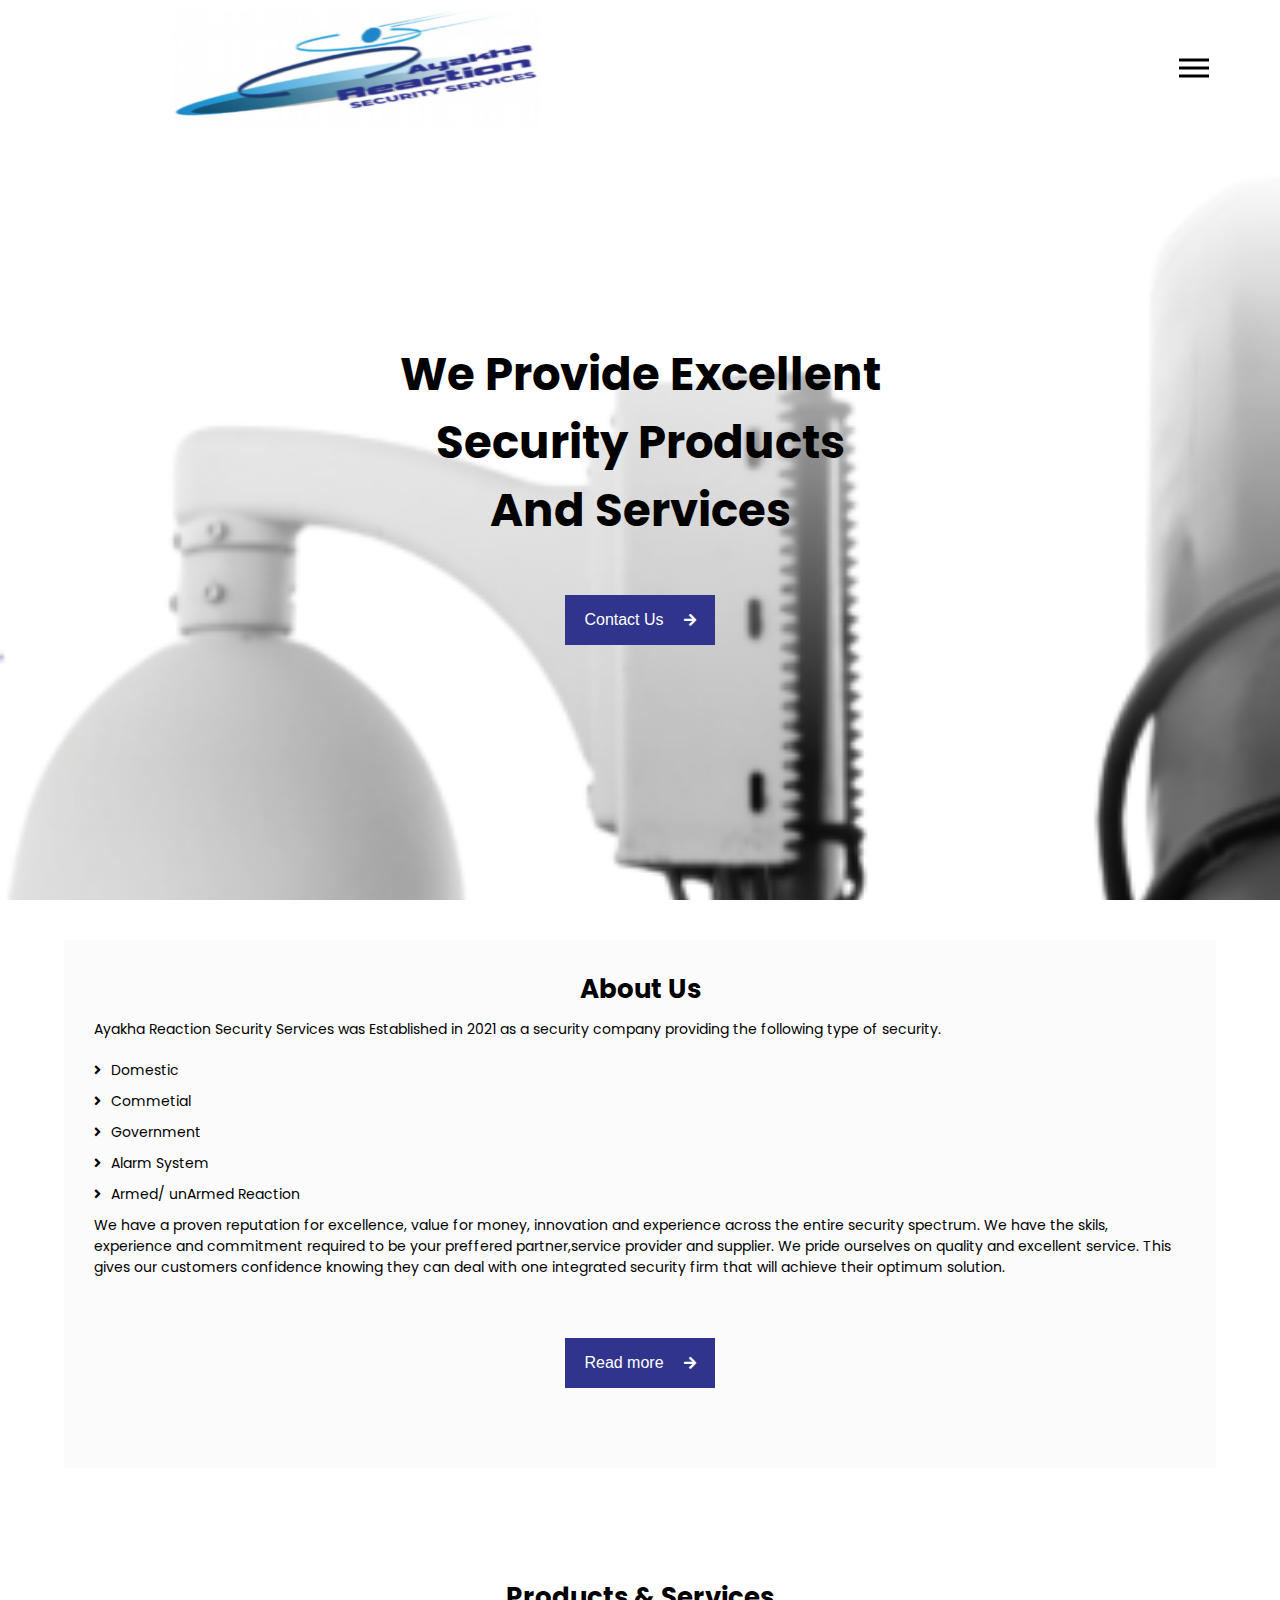
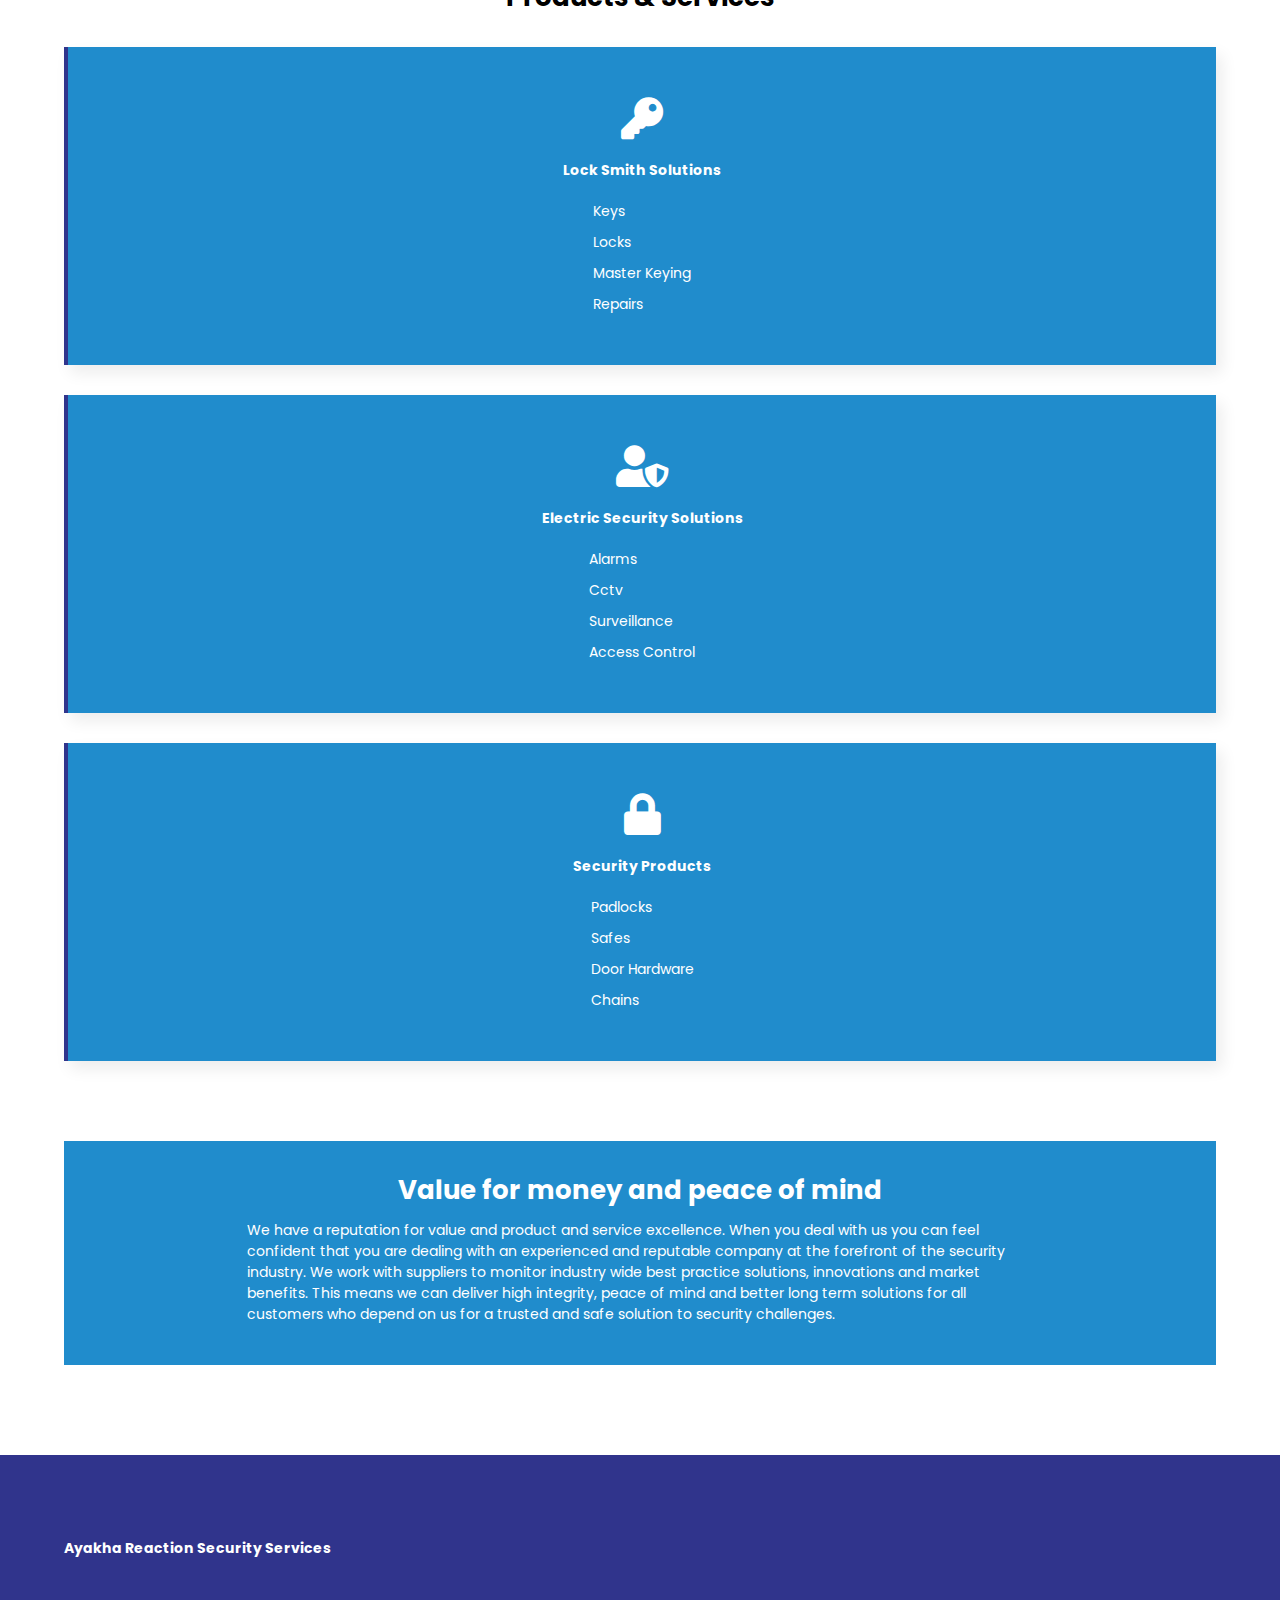
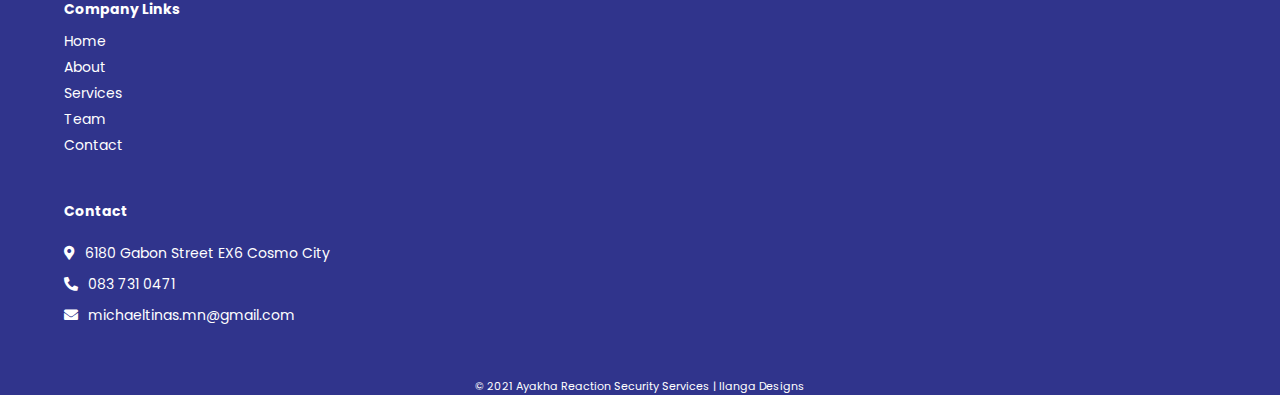
<file: index.html>
<!DOCTYPE html>
<html lang="en">

<head>
  <meta charset="UTF-8" />
  <meta http-equiv="X-UA-Compatible" content="IE=edge" />
  <meta name="viewport" content="width=device-width, initial-scale=1.0" />
  <link rel="preconnect" href="https://fonts.googleapis.com" />
  <link rel="preconnect" href="https://fonts.gstatic.com" crossorigin />
  <link rel="stylesheet" href="./css/all.min.css" />
  <link href="https://fonts.googleapis.com/css2?family=Poppins:wght@400;500;700;800&display=swap" rel="stylesheet" />
  <link rel="stylesheet" href="./style.css" />
  <link rel="icon" type="image/png" href="./img/favicon-32x32.png" sizes="32x32" />
  <link rel="icon" type="image/png" href="./img/favicon-16x16.png" sizes="16x16" />

  <title>AyakhaReactionSecurityServices</title>
 
</head>

<body>
  <div class="background">
    <header id="nav">
      <div class="nav-container">
        <div class="logo-container">
          <div class="logo-img">
            <img src="./img/Ayakha-Logo.PNG" alt="logo" />
          </div>
          <h4 class="logo">Ayakha Reaction Security Services</h4>
        </div>
        <nav>
          <div class="hamburger">
            <div class="line"></div>
            <div class="line"></div>
            <div class="line"></div>
          </div>
          <ul class="nav-links">
            <li><a class="nav-link nav-link-w" href="#">Home</a></li>
            <li><a class="nav-link nav-link-w" href="html/about.html">About</a></li>
            <li><a class="nav-link nav-link-w" href="html/services.html">Services</a></li>
            <li><a class="nav-link nav-link-w" href="html/team.html">Team</a></li>
            <li><a class="nav-link nav-link-w" href="html/contact.html">Contact</a></li>
          </ul>
        </nav>
      </div>
    </header>
    <div class="header-pushdown"></div>
    <section class="index-sec">
      <div class="home">
        <div class="small-medium-sec">
          <h2>We Provide Excellent</h2>
          <h2>Security Products</h2>
          <h2>And Services</h2>
          <div class="cta">
            <button class="readmore" onclick="document.location='html/contact.html'">
              Contact Us<i class="fas fa-arrow-right"> </i>
            </button>
          </div>
        </div>
      </div>
    </section>
  </div>

  <main>
    <section class="h-section">
      <div class="small-text-sec">
        <h3 class="centre-align-text">About Us</h3>
      </div>
      <div class="medium-text-sec">
        <div class="sec-content">
          <p>
            Ayakha Reaction Security Services was Established in 2021 as a
            security company providing the following type of security.
          </p>
          <ul class="align-items-start">
            <div class="icon-list-item">
              <i class="fas fa-angle-right"></i>Domestic
            </div>
            <div class="icon-list-item">
              <i class="fas fa-angle-right"></i>Commetial
            </div>
            <div class="icon-list-item">
              <i class="fas fa-angle-right"></i>Government
            </div>
            <div class="icon-list-item">
              <i class="fas fa-angle-right"></i>Alarm System
            </div>
            <div class="icon-list-item">
              <i class="fas fa-angle-right"></i>Armed/ unArmed Reaction
            </div>
          </ul>
        </div>
        <p>
          We have a proven reputation for excellence, value for money,
          innovation and experience across the entire security spectrum. We
          have the skils, experience and commitment required to be your
          preffered partner,service provider and supplier. We pride ourselves
          on quality and excellent service. This gives our customers
          confidence knowing they can deal with one integrated security firm
          that will achieve their optimum solution.
        </p>

        <div class="cta">
          <button onclick="document.location='html/about.html'" class="readmore">
            Read more<i class="fas fa-arrow-right"> </i>
          </button>
        </div>
      </div>
    </section>

    <section>
      <div class="full-width">
        <div class="sec-header">
          <h3 class="centre-align-text">Products & Services</h3>
        </div>
        <div class="about-services">
          <div class="row prod-img">
            <img src="img/IndexImg.png" alt="product-image">
          </div>
          <div class="column prod-items">
            <div class="row">
              <div class="column">
                <div class="service-card">
                  <div class="service-icon">
                    <i class="fas fa-3x fa-key"></i>
                  </div>
                  <h4>Lock Smith Solutions</h4>
                  <ul class="align-items-start service-card-text">
                    <li>Keys</li>
                    <li>Locks</li>
                    <li>Master Keying</li>
                    <li>Repairs</li>
                  </ul>
                </div>
              </div>
              <div class="column">
                <div class="service-card">
                  <div class="service-icon">
                    <i class="fas fa-3x fa-user-shield"></i>
                  </div>
                  <h4>Electric Security Solutions</h4>
                  <ul class="align-items-start service-card-text">
                    <li>Alarms</li>
                    <li>Cctv</li>
                    <li>Surveillance</li>
                    <li>Access Control</li>
                  </ul>
                </div>
              </div>
            </div>

            <div class="column">
              <div class="service-card">
                <div class="service-icon">
                  <i class="fas fa-3x fa-lock"></i>
                </div>
                <h4>Security Products</h4>
                <ul class="align-items-start service-card-text">
                  <li>Padlocks</li>
                  <li>Safes</li>
                  <li>Door Hardware</li>
                  <li>Chains</li>
                </ul>
              </div>
            </div>
          </div>
        </div>
      </div>
    </section>

    <section class="h-section-a">
      <div class="center-text-sec">
        <h3>Value for money and peace of mind</h3>
        <p>
          We have a reputation for value and product and service excellence.
          When you deal with us you can feel confident that you are dealing
          with an experienced and reputable company at the forefront of the
          security industry. We work with suppliers to monitor industry wide
          best practice solutions, innovations and market benefits. This means
          we can deliver high integrity, peace of mind and better long term
          solutions for all customers who depend on us for a trusted and safe
          solution to security challenges.
        </p>
      </div>
    </section>
  </main>
  <footer>
    <div class="footer-container">
      <div class="footer-logo">
        <h4>Ayakha Reaction Security Services</h4>
      </div>
      <div class="footer-company-container">
        <div class="footer-header">
          <h4>Company Links</h4>
        </div>
        <ul class="footer-links">
          <li><a href="#">Home</a></li>
          <li><a href="html/about.html">About</a></li>
          <li><a href="html/services.html">Services</a></li>
          <li><a href="html/team.html">Team</a></li>
          <li><a href="html/contact.html">Contact</a></li>
        </ul>
      </div>
      <div class="contact-information">
        <div class="footer-header">
          <h4>Contact</h4>
        </div>
        <ul class="footer-links">
          <div class="icon-list-item">
            <i class="fas fa-map-marker-alt"></i>6180 Gabon Street EX6 Cosmo
            City
          </div>
          <div class="icon-list-item">
            <i class="fas fa-phone-alt"></i>083 731 0471
          </div>
          <div class="icon-list-item">
            <i class="fas fa-envelope"></i>michaeltinas.mn@gmail.com
          </div>
        </ul>
      </div>
    </div>
    <div class="copy-right">
      <span>&copy; 2021 Ayakha Reaction Security Services | Ilanga Designs</span>
    </div>
  </footer>
  <script src="app.js"></script>
  <script type="text/javascript">
       var navbar = document.getElementById("nav");
       var navlinks = [... document.getElementsByClassName("nav-link")];
       window.onscroll = () => {
         if (window.scrollY > 50) {
           navbar.classList.add('nav-active');
           navlinks.forEach(element => {
               element.classList.remove('nav-link-w');
           });
         } else {
           navbar.classList.remove('nav-active');
           navlinks.forEach(element => {
               element.classList.add('nav-link-w');
           });
         }
       };
     </script>
</body>

</html>
</file>
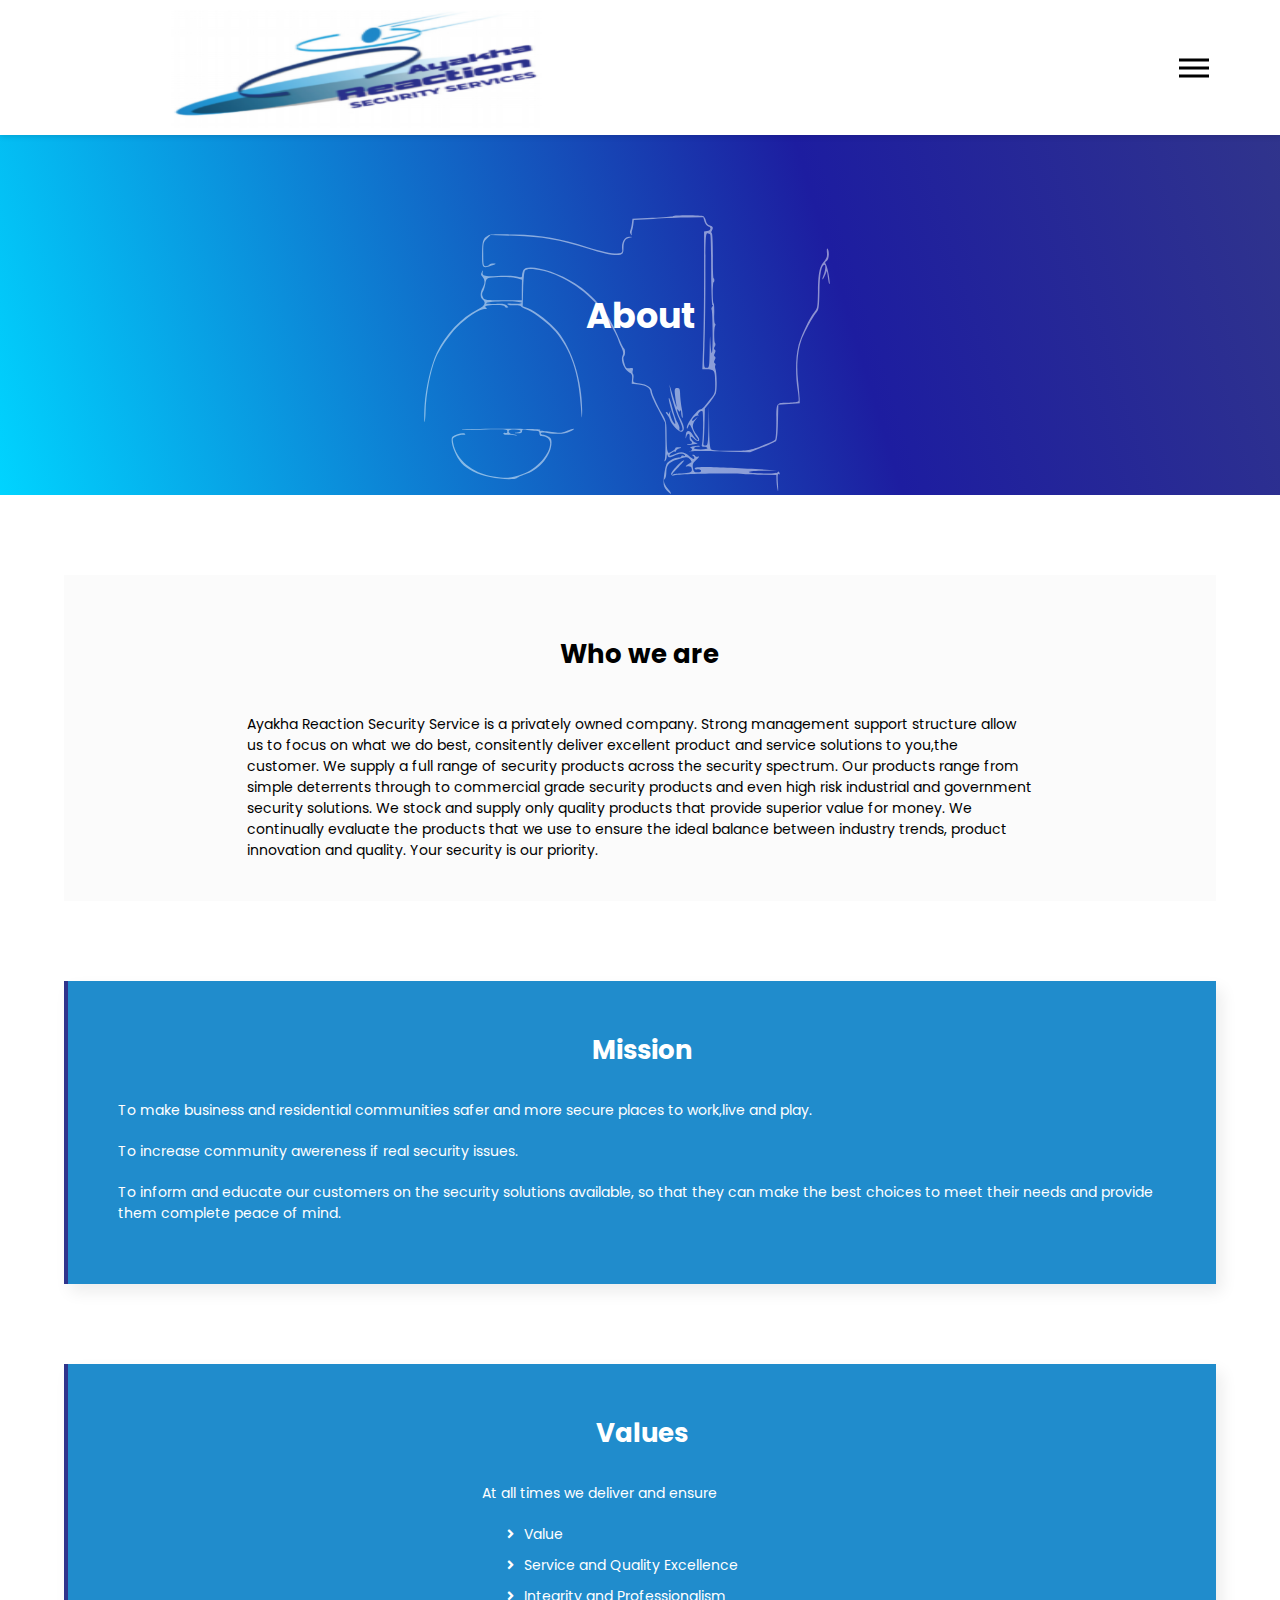
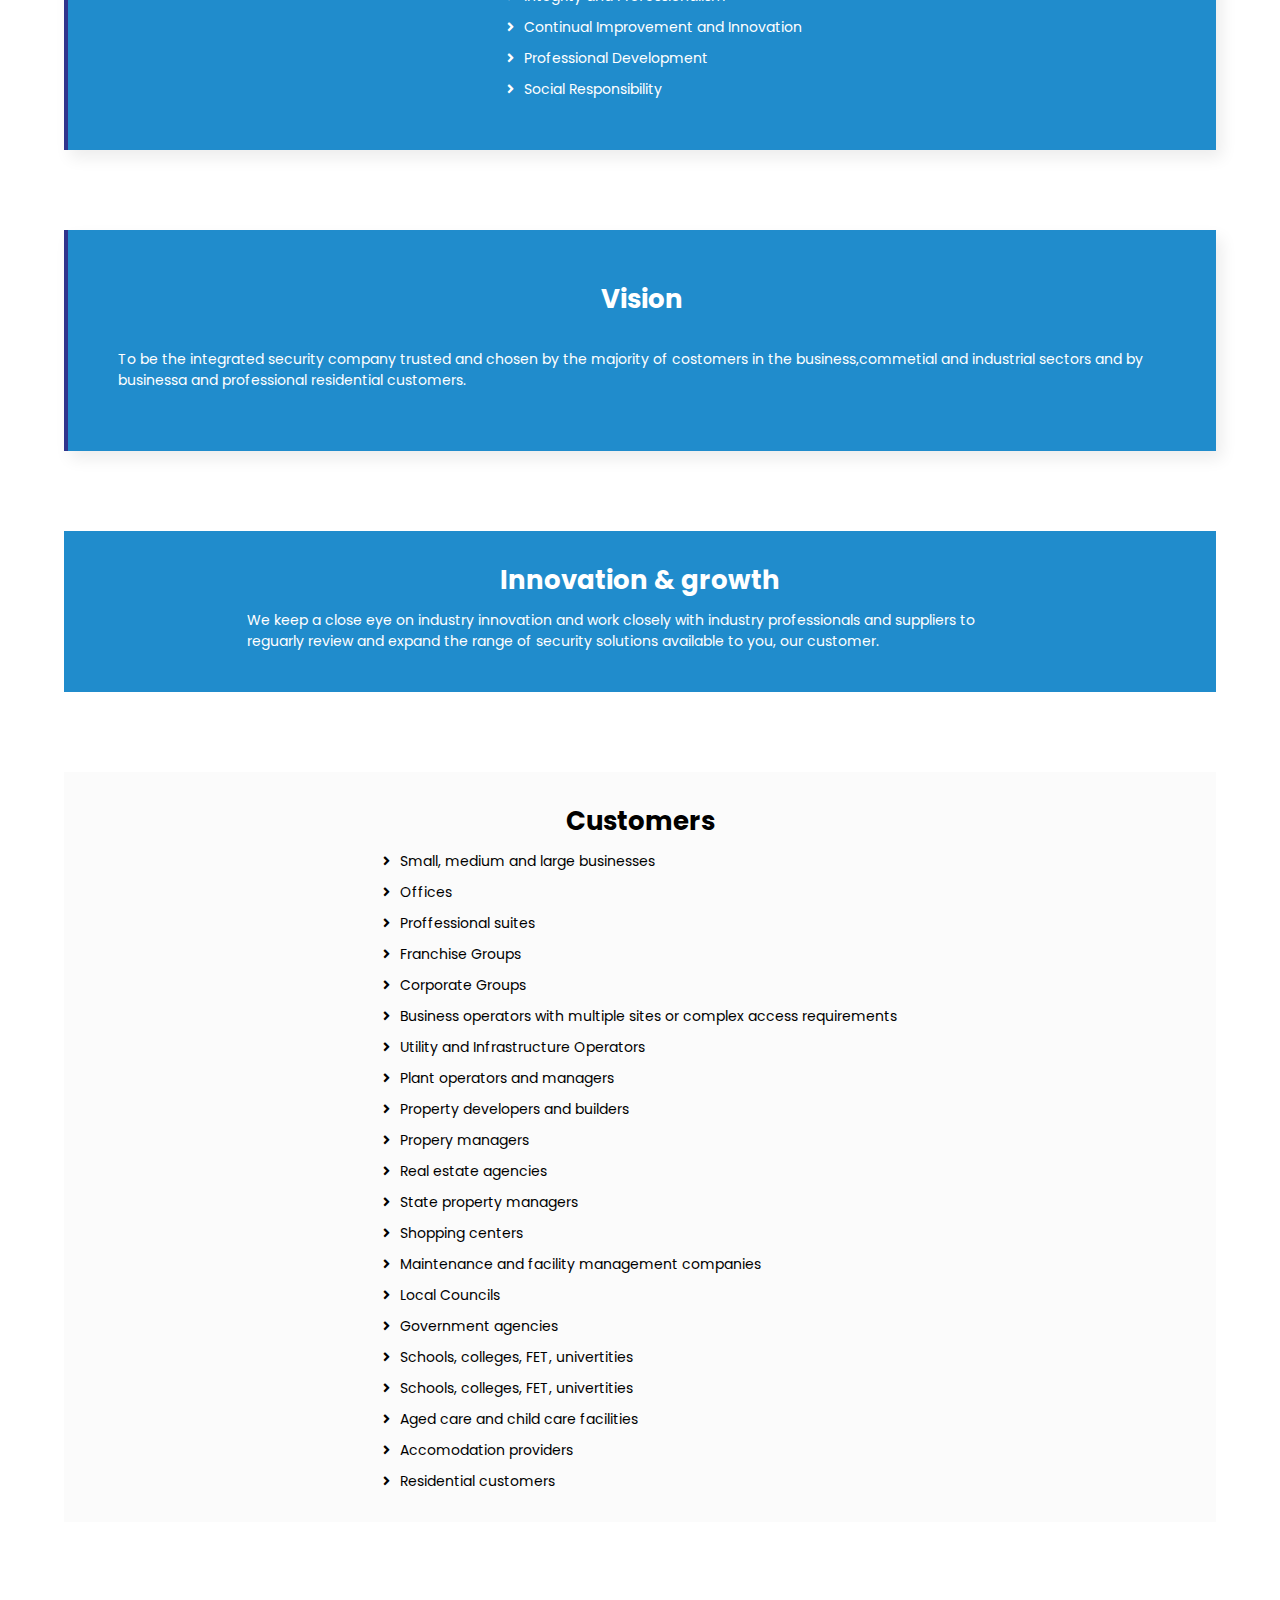
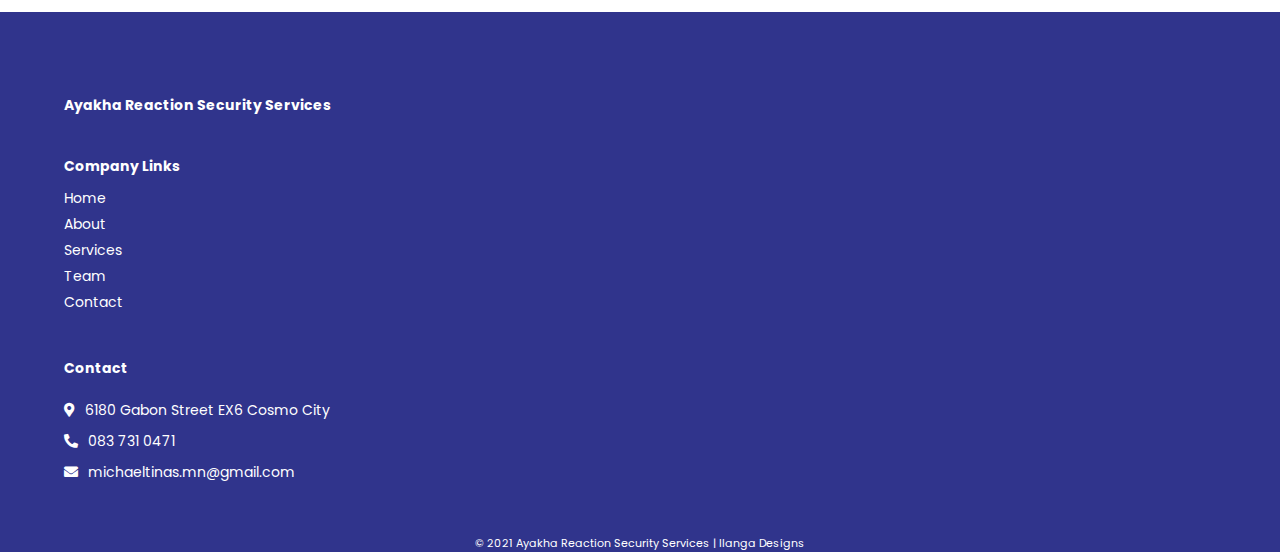
<file: html/about.html>
<!DOCTYPE html>
<html lang="en">

<head>
    <meta charset="UTF-8">
    <meta http-equiv="X-UA-Compatible" content="IE=edge">
    <meta name="viewport" content="width=device-width, initial-scale=1.0">
    <link rel="preconnect" href="https://fonts.googleapis.com">
    <link rel="preconnect" href="https://fonts.gstatic.com" crossorigin>
    <link rel="stylesheet" href="../css/all.min.css">
    <link href="https://fonts.googleapis.com/css2?family=Poppins:wght@400;500;700;800&display=swap" rel="stylesheet">
    <link rel="stylesheet" href="../style.css">
    <link rel="icon" type="image/png" href="../img/favicon-32x32.png" sizes="32x32" />
    <link rel="icon" type="image/png" href="../img/favicon-16x16.png" sizes="16x16" />
    <title>About</title>
</head>

<body>
    <header class="nav-active">
        <div class="nav-container">
            <div class="logo-container">
                <div class="logo-img">
                    <img src="../img/Ayakha-Logo.PNG" alt="logo">
                </div>
                <h4 class="logo">Ayakha Reaction Security Services</h4>
            </div>
            <nav>
                <div class="hamburger">
                    <div class="line"></div>
                    <div class="line"></div>
                    <div class="line"></div>
                </div>
                <ul class="nav-links">
                    <li><a class="nav-link" href="../index.html">Home</a></li>
                    <li><a class="nav-link" href="about.html">About</a></li>
                    <li><a class="nav-link" href="services.html">Services</a></li>
                    <li><a class="nav-link" href="team.html">Team</a></li>
                    <li><a class="nav-link" href="contact.html">Contact</a></li>
                </ul>
            </nav>
        </div>
    </header>
    <main>
        <div class="header-pushdown"></div>
        <section class="header">
            <div class="header-text">
                <h1>About</h1>
            </div>
        </section>

        <section class="h-section about">
            <div class="center-text-sec">
                <div class="sec-header">
                    <h3 class="centre-align-text">Who we are</h3>
                </div>
                <p>
                    Ayakha Reaction Security Service is a privately owned company. Strong management support structure
                    allow us to focus on what we do best, consitently deliver excellent product and service solutions to
                    you,the customer. We supply a full range of security products across the security spectrum.
                    Our products range from simple deterrents through to commercial grade security products and even
                    high risk industrial and government security solutions.
                    We stock and supply only quality products that provide superior value for money.
                    We continually evaluate the products that we use to ensure the ideal balance between industry
                    trends, product innovation and quality. Your security is our priority.
                </p>
            </div>
        </section>

        <section class="company-values">
            <div class="small-text-sec">       
                <div class="mission service-card margin-left-25 no-margin-top-bottom">
                    <h3 class="centre-align-text">Mission</h3>
                   <div class="sec-content">
                       <p>To make business and residential communities safer and more secure places to work,live
                           and play.</p>
                       <p>To increase community awereness if real security issues.</p>
                       <p>To inform and educate our customers on the security solutions available, so that they
                           can make the best choices to meet their needs and provide them complete peace of mind.
                       </p>
                   </div>
                   </div>
            </div>
            <div class="small-text-sec full-width">
                <img class ="full-width" src="../img/Ayakha-3.PNG" alt="service" srcset="">
            </div>
        </section>

        <section class="company-values">
            <div class="small-text-sec full-width">
                <img  class ="full-width float-right" src="../img/Ayakha-4-removebg-preview.png" alt="service" srcset="">
            </div>
            <div class="values service-card margin-left-25 no-margin-top-bottom">
                <h3 class="centre-align-text">Values</h3>
            <div class="sec-content">
                <p>At all times we deliver and ensure</p>
                <ul class="align-items-start margin-right-25">
                    <div class="icon-list-item">
                        <i class="fas fa-angle-right"></i>Value
                    </div>
                    <div class="icon-list-item">
                        <i class="fas fa-angle-right"></i>Service and Quality Excellence
                    </div>
                    <div class="icon-list-item">
                        <i class="fas fa-angle-right"></i>Integrity and Professionalism
                    </div>
                    <div class="icon-list-item">
                        <i class="fas fa-angle-right"></i>Continual Improvement and Innovation
                    </div>
                    <div class="icon-list-item">
                        <i class="fas fa-angle-right"></i>Professional Development
                    </div>
                    <div class="icon-list-item">
                        <i class="fas fa-angle-right"></i>Social Responsibility
                    </div>
                </ul>
            </div>
            </div>
        </section>
        <section class="company-values">
            <div class="vision service-card margin-left-25 no-margin-top-bottom">
                <h3 class="centre-align-text">Vision</h3>
                    <p>
                        To be the integrated security company trusted and chosen by the majority of costomers in
                        the
                        business,commetial and industrial sectors and by businessa and professional residential
                        customers.
                    </p>
                </div>
            </div>
            <div class="small-text-sec full-width">
                <img  class ="full-width" src="../img/IMG-20210729-WA0002.jpg" alt="service" srcset="">
            </div>
        </section>
        <section class="h-section-a innovation">
            <div class="center-text-sec">
                <h3 class="centre-align-text">Innovation & growth</h3>
                <p>
                    We keep a close eye on industry innovation and work closely with industry professionals and
                    suppliers to reguarly review and expand the range of security solutions available to you, our
                    customer.
                </p>
            </div>
        </section>
        
        <section class="h-section">
            <div class="small-text-sec">
                <h3 class="centre-align-text">Customers</h3>
            </div>
            <div class="medium-text-sec">
                <ul>
                    <div class="icon-list-item">
                        <i class="fas fa-angle-right"></i>Small, medium and large businesses
                    </div>
                    <div class="icon-list-item">
                        <i class="fas fa-angle-right"></i>Offices
                    </div>
                    <div class="icon-list-item">
                        <i class="fas fa-angle-right"></i>Proffessional suites
                    </div>
                    <div class="icon-list-item">
                        <i class="fas fa-angle-right"></i>Franchise Groups
                    </div>
                    <div class="icon-list-item">
                        <i class="fas fa-angle-right"></i>Corporate Groups
                    </div>
                    <div class="icon-list-item">
                        <i class="fas fa-angle-right"></i>Business operators with multiple sites or complex access requirements
                    </div>
                    <div class="icon-list-item">
                        <i class="fas fa-angle-right"></i>Utility and Infrastructure Operators
                    </div>
                    <div class="icon-list-item">
                        <i class="fas fa-angle-right"></i>Plant operators and managers
                    </div>
                    <div class="icon-list-item">
                        <i class="fas fa-angle-right"></i>Property developers and builders
                    </div>
                    <div class="icon-list-item">
                        <i class="fas fa-angle-right"></i>Propery managers
                    </div>
                    <div class="icon-list-item">
                        <i class="fas fa-angle-right"></i>Real estate agencies
                    </div>
                    <div class="icon-list-item">
                        <i class="fas fa-angle-right"></i>State property managers
                    </div>
                    <div class="icon-list-item">
                        <i class="fas fa-angle-right"></i>Shopping centers
                    </div>
                    <div class="icon-list-item">
                        <i class="fas fa-angle-right"></i>Maintenance and facility management companies
                    </div>
                    <div class="icon-list-item">
                        <i class="fas fa-angle-right"></i>Local Councils
                    </div>
                    <div class="icon-list-item">
                        <i class="fas fa-angle-right"></i>Government agencies
                    </div>
                    <div class="icon-list-item">
                        <i class="fas fa-angle-right"></i>Schools, colleges, FET, univertities
                    </div>
                    <div class="icon-list-item">
                        <i class="fas fa-angle-right"></i>Schools, colleges, FET, univertities
                    </div>
                    <div class="icon-list-item">
                        <i class="fas fa-angle-right"></i>Aged care and child care facilities
                    </div>
                    <div class="icon-list-item">
                        <i class="fas fa-angle-right"></i>Accomodation providers
                    </div>
                    <div class="icon-list-item">
                        <i class="fas fa-angle-right"></i>Residential customers
                    </div>
                </ul>
            </div>

        </section>
    </main>
    <footer>
        <div class="footer-container">
            <div class="footer-logo">
                <h4>Ayakha Reaction Security Services</h4>
            </div>
            <div class="footer-company-container">
                <div class="footer-header">
                    <h4>Company Links</h4>
                </div>
                <ul class="footer-links">
                    <li><a href="../index.html">Home</a></li>
                    <li><a href="about.html">About</a></li>
                    <li><a href="services.html">Services</a></li>
                    <li><a href="team.html">Team</a></li>
                    <li><a href="contact.html">Contact</a></li>
                </ul>
            </div>
            <div class="contact-information">
                <div class="footer-header">
                    <h4>Contact</h4>
                </div>
                <ul class="footer-links">
                    <div class="icon-list-item">
                        <i class="fas fa-map-marker-alt"></i>6180 Gabon Street EX6 Cosmo City
                    </div>
                    <div class="icon-list-item">
                        <i class="fas fa-phone-alt"></i>083 731 0471
                    </div>
                    <div class="icon-list-item">
                        <i class="fas fa-envelope"></i>michaeltinas.mn@gmail.com
                    </div>
                </ul>
            </div>
        </div>
        <div class="copy-right">
            <span>&copy; 2021 Ayakha Reaction Security Services | Ilanga Designs</span>
        </div>
        <script src="../app.js"></script>
</body>

</html>
</file>
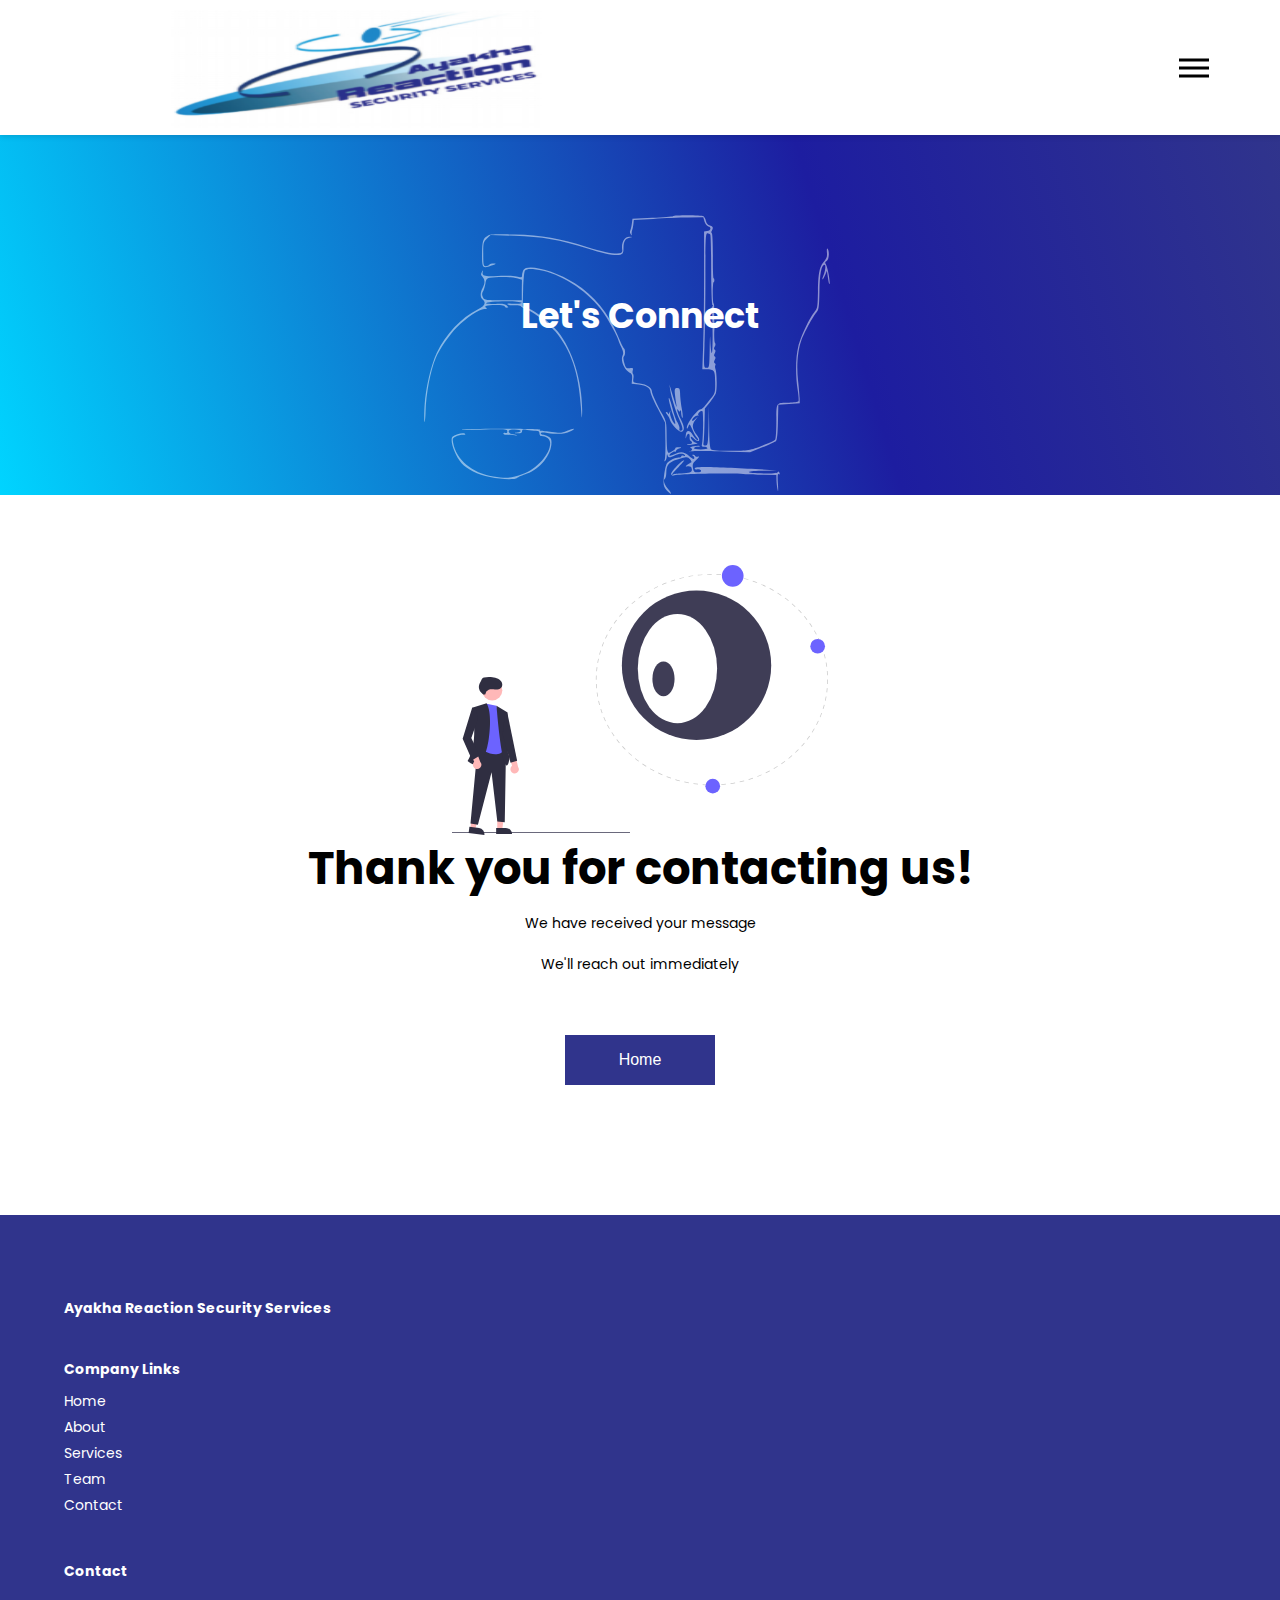
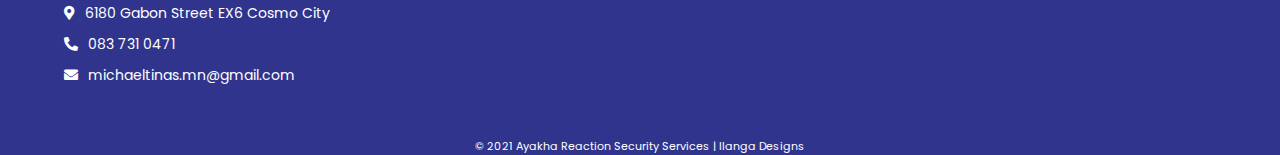
<file: html/contact-thank-you.html>
<!DOCTYPE html>
<html lang="en">

<head>
    <meta charset="UTF-8">
    <meta http-equiv="X-UA-Compatible" content="IE=edge">
    <meta name="viewport" content="width=device-width, initial-scale=1.0">
    <link rel="preconnect" href="https://fonts.googleapis.com">
    <link rel="preconnect" href="https://fonts.gstatic.com" crossorigin>
    <link rel="stylesheet" href="../css/all.min.css">
    <link href="https://fonts.googleapis.com/css2?family=Poppins:wght@400;500;700;800&display=swap" rel="stylesheet">
    <link rel="stylesheet" href="../style.css">
    <link rel="icon" type="image/png" href="../img/favicon-32x32.png" sizes="32x32" />
    <link rel="icon" type="image/png" href="../img/favicon-16x16.png" sizes="16x16" />
    <title>Contact Thank You</title>
</head>

<body>

    <header class="nav-active">
        <div class="nav-container">
            <div class="logo-container">
                <div class="logo-img">
                    <img src="../img/Ayakha-Logo.PNG" alt="logo">
                </div>
                <h4 class="logo">Ayakha Reaction Security Services</h4>
            </div>
            <nav>
                <div class="hamburger">
                    <div class="line"></div>
                    <div class="line"></div>
                    <div class="line"></div>
                </div>
                <ul class="nav-links">
                    <li><a class="nav-link" href="../index.html">Home</a></li>
                    <li><a class="nav-link" href="about.html">About</a></li>
                    <li><a class="nav-link" href="services.html">Services</a></li>
                    <li><a class="nav-link" href="team.html">Team</a></li>
                    <li><a class="nav-link" href="contact.html">Contact</a></li>
                </ul>
            </nav>
        </div>
    </header>
    <main>
        <div class="header-pushdown"></div>
        <section class="header">
            <div class="header-text">
                <h1>Let's Connect</h1>
            </div>
        </section>

        <section class="e-section no-margin-top-bottom" style="height: 70vh;">
            <div class="thank-you-container">
                <div class="blob-container"></div>
                <div class="centre-align-text">
                    <h2>Thank you for contacting us!</h2>
                    <p>We have received your message</p>
                    <p>We'll reach out immediately</p>
                </div>
                <div class="cta">
                    <button onclick="document.location='../index.html'">Home</button>  
                </div>
            </div>
            
        </section>
    </main>
    <footer>
        <div class="footer-container">
            <div class="footer-logo">
                <h4>Ayakha Reaction Security Services</h4>
            </div>
            <div class="footer-company-container">
                <div class="footer-header">
                    <h4>Company Links</h4>
                </div>
                <ul class="footer-links">
                    <li><a href="../index.html">Home</a></li>
                    <li><a href="about.html">About</a></li>
                    <li><a href="services.html">Services</a></li>
                    <li><a href="team.html">Team</a></li>
                    <li><a href="contact.html">Contact</a></li>
                </ul>
            </div>
            <div class="contact-information">
                <div class="footer-header">
                    <h4>Contact</h4>
                </div>
                <ul class="footer-links">
                    <div class="icon-list-item">
                        <i class="fas fa-map-marker-alt"></i>6180 Gabon Street EX6 Cosmo City
                    </div>
                    <div class="icon-list-item">
                        <i class="fas fa-phone-alt"></i>083 731 0471
                    </div>
                    <div class="icon-list-item">
                        <i class="fas fa-envelope"></i>michaeltinas.mn@gmail.com
                    </div>
                </ul>
            </div>
        </div>
        <div class="copy-right">
            <span>&copy; 2021 Ayakha Reaction Security Services | Ilanga Designs</span>
        </div>
        <script src="../app.js"></script>
</body>

</html>
</file>
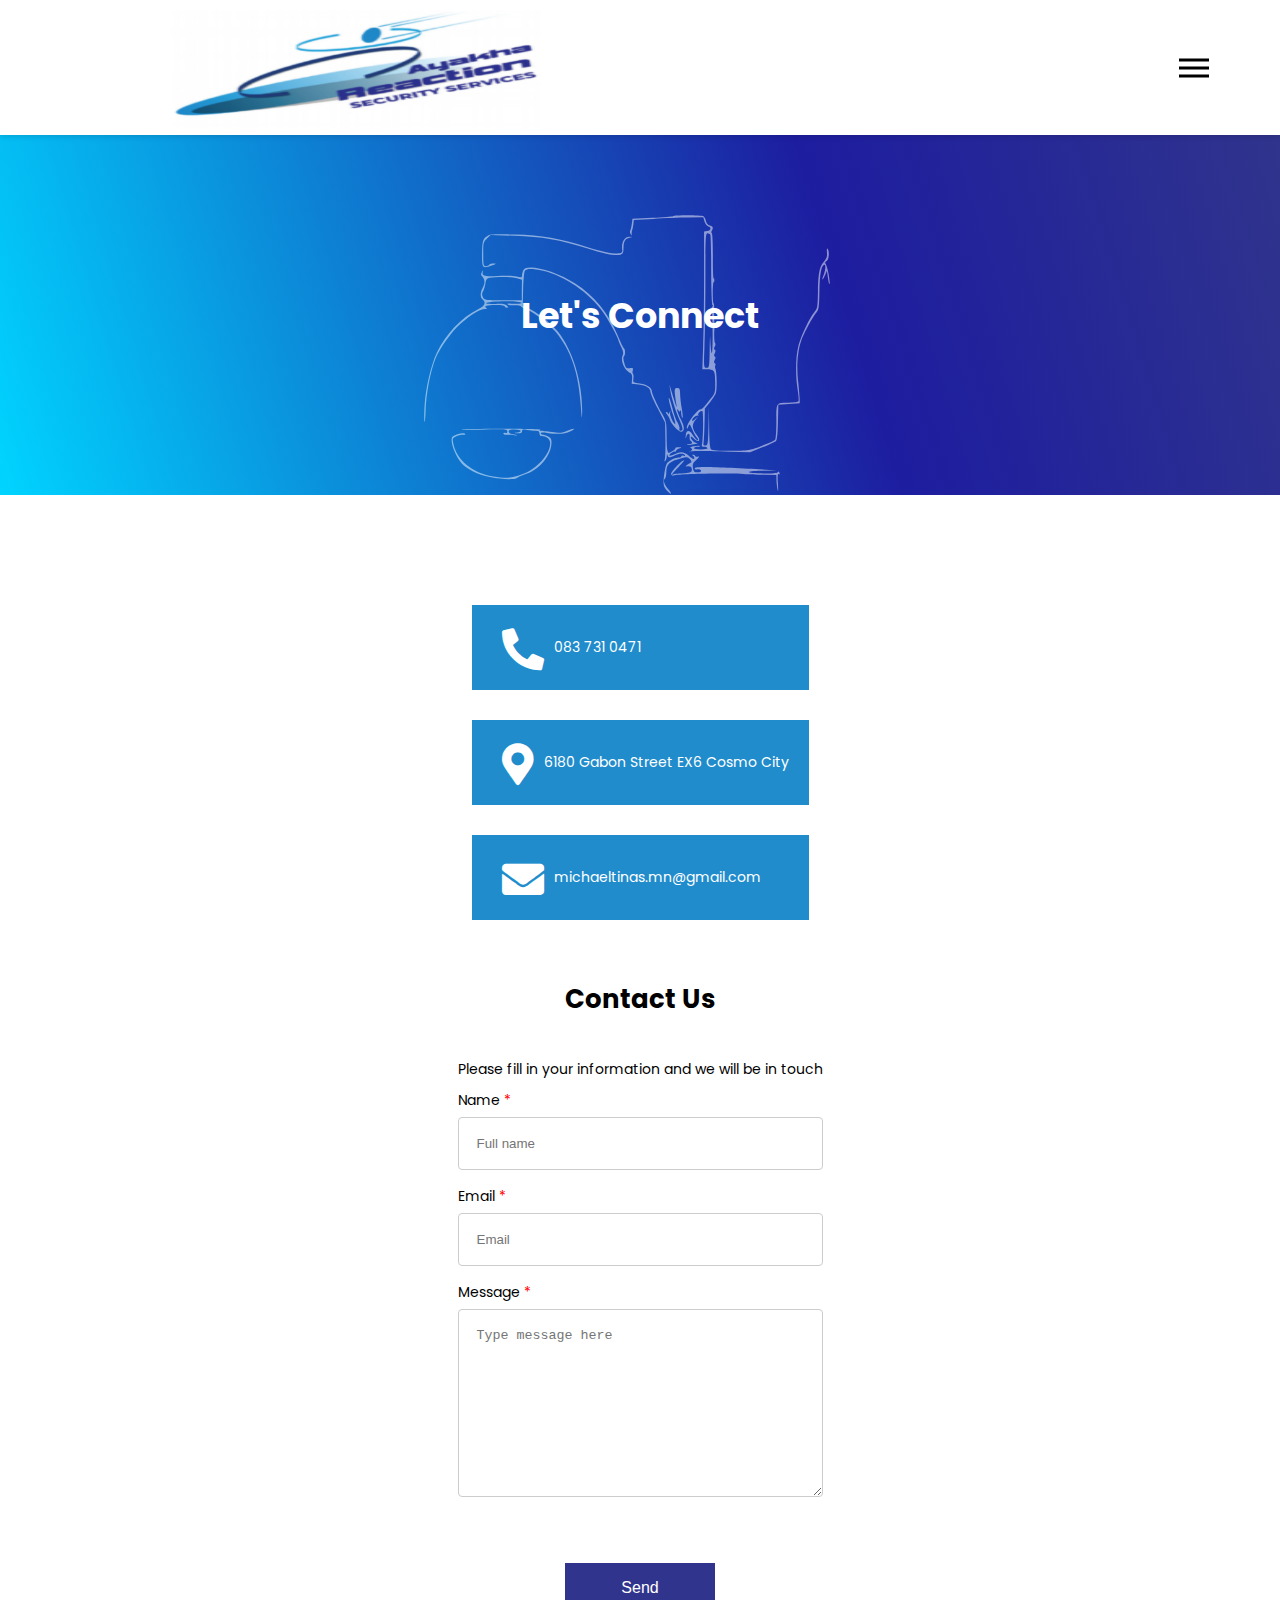
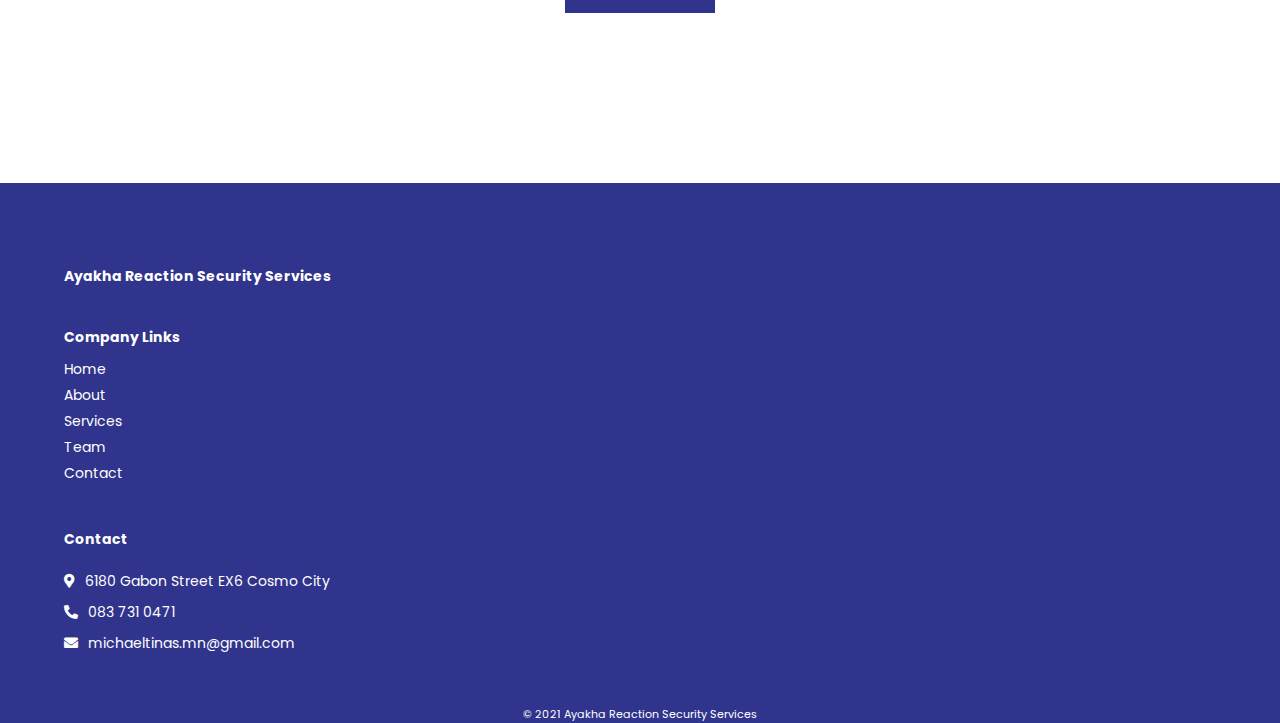
<file: html/contact.html>
<!DOCTYPE html>
<html lang="en">

<head>
    <meta charset="UTF-8">
    <meta http-equiv="X-UA-Compatible" content="IE=edge">
    <meta name="viewport" content="width=device-width, initial-scale=1.0">
    <link rel="preconnect" href="https://fonts.googleapis.com">
    <link rel="preconnect" href="https://fonts.gstatic.com" crossorigin>
    <link rel="stylesheet" href="../css/all.min.css">
    <link href="https://fonts.googleapis.com/css2?family=Poppins:wght@400;500;700;800&display=swap" rel="stylesheet">
    <link rel="stylesheet" href="../style.css">
    <link rel="icon" type="image/png" href="../img/favicon-32x32.png" sizes="32x32" />
    <link rel="icon" type="image/png" href="../img/favicon-16x16.png" sizes="16x16" />
    <title>Contact</title>
</head>

<body>

    <header class="nav-active">
        <div class="nav-container">
            <div class="logo-container">
                <div class="logo-img">
                    <img src="../img/Ayakha-Logo.PNG" alt="logo">
                </div>
                <h4 class="logo">Ayakha Reaction Security Services</h4>
            </div>
            <nav>
                <div class="hamburger">
                    <div class="line"></div>
                    <div class="line"></div>
                    <div class="line"></div>
                </div>
                <ul class="nav-links">
                    <li><a class="nav-link" href="../index.html">Home</a></li>
                    <li><a class="nav-link" href="about.html">About</a></li>
                    <li><a class="nav-link" href="services.html">Services</a></li>
                    <li><a class="nav-link" href="team.html">Team</a></li>
                    <li><a class="nav-link" href="contact.html">Contact</a></li>
                </ul>
            </nav>
        </div>
    </header>
    <main>
        <div class="header-pushdown"></div>
        <section class="header">
            <div class="header-text">
                <h1>Let's Connect</h1>
            </div>
        </section>

        <section class="e-section">
            <div class="medium-text-sec">
                <div class="icon-list-item c-card">
                <i class="fas fa-3x fa-phone-alt"></i><span>083 731 0471</span>
              </div>
              <div class="icon-list-item c-card">
                <i class="fas fa-3x fa-map-marker-alt"></i><span>6180 Gabon Street EX6 Cosmo City</span>
              </div>
              <div class="icon-list-item c-card">
                <i class="fas fa-3x fa-envelope"></i><span>michaeltinas.mn@gmail.com</span>
              </div>
            </div>
            <div class="medium-text-sec">
                <div class="sec-header">
                    <h3 class="centre-align-text">Contact Us</h3>
                </div>
                <p> Please fill in your information and we will be in touch</p>
                <form method="POST" action="../mail-handler.php" id="contactform">
                    <div>
                        <label for="name">Name</label>
                        <span class="required">*</span>
                    </div>
                    <input type="text" name="name" id="name" placeholder="Full name" required />

                    <div class="form-label">
                        <label for="email">Email</label>
                        <span class="required">*</span>
                    </div>
                    <input type="email" name="email" id="email" placeholder="Email" required />
                    
                    <div>
                        <label for="message">Message</label>
                        <span class="required">*</span>
                    </div>
                    <textarea name="message" id="message" cols="30" rows="10" placeholder="Type message here" required></textarea>
                    <div class="cta">
                        <button id="submit-button" type="submit">Send</button>  
                    </div>
                </form>
            </div>
            <div class="result">    
            </div>
        </section>
    </main>
    <footer>
        <div class="footer-container">
            <div class="footer-logo">
                <h4>Ayakha Reaction Security Services</h4>
            </div>
            <div class="footer-company-container">
                <div class="footer-header">
                    <h4>Company Links</h4>
                </div>
                <ul class="footer-links">
                    <li><a href="../index.html">Home</a></li>
                    <li><a href="about.html">About</a></li>
                    <li><a href="services.html">Services</a></li>
                    <li><a href="team.html">Team</a></li>
                    <li><a href="contact.html">Contact</a></li>
                </ul>
            </div>
            <div class="contact-information">
                <div class="footer-header">
                    <h4>Contact</h4>
                </div>
                <ul class="footer-links">
                    <div class="icon-list-item">
                        <i class="fas fa-map-marker-alt"></i>6180 Gabon Street EX6 Cosmo City
                    </div>
                    <div class="icon-list-item">
                        <i class="fas fa-phone-alt"></i>083 731 0471
                    </div>
                    <div class="icon-list-item">
                        <i class="fas fa-envelope"></i>michaeltinas.mn@gmail.com
                    </div>
                </ul>
            </div>
        </div>
        <div class="copy-right">
            <span>&copy; 2021 Ayakha Reaction Security Services</span>
        </div>
        <script src="../app.js"></script>
</body>

</html>
</file>
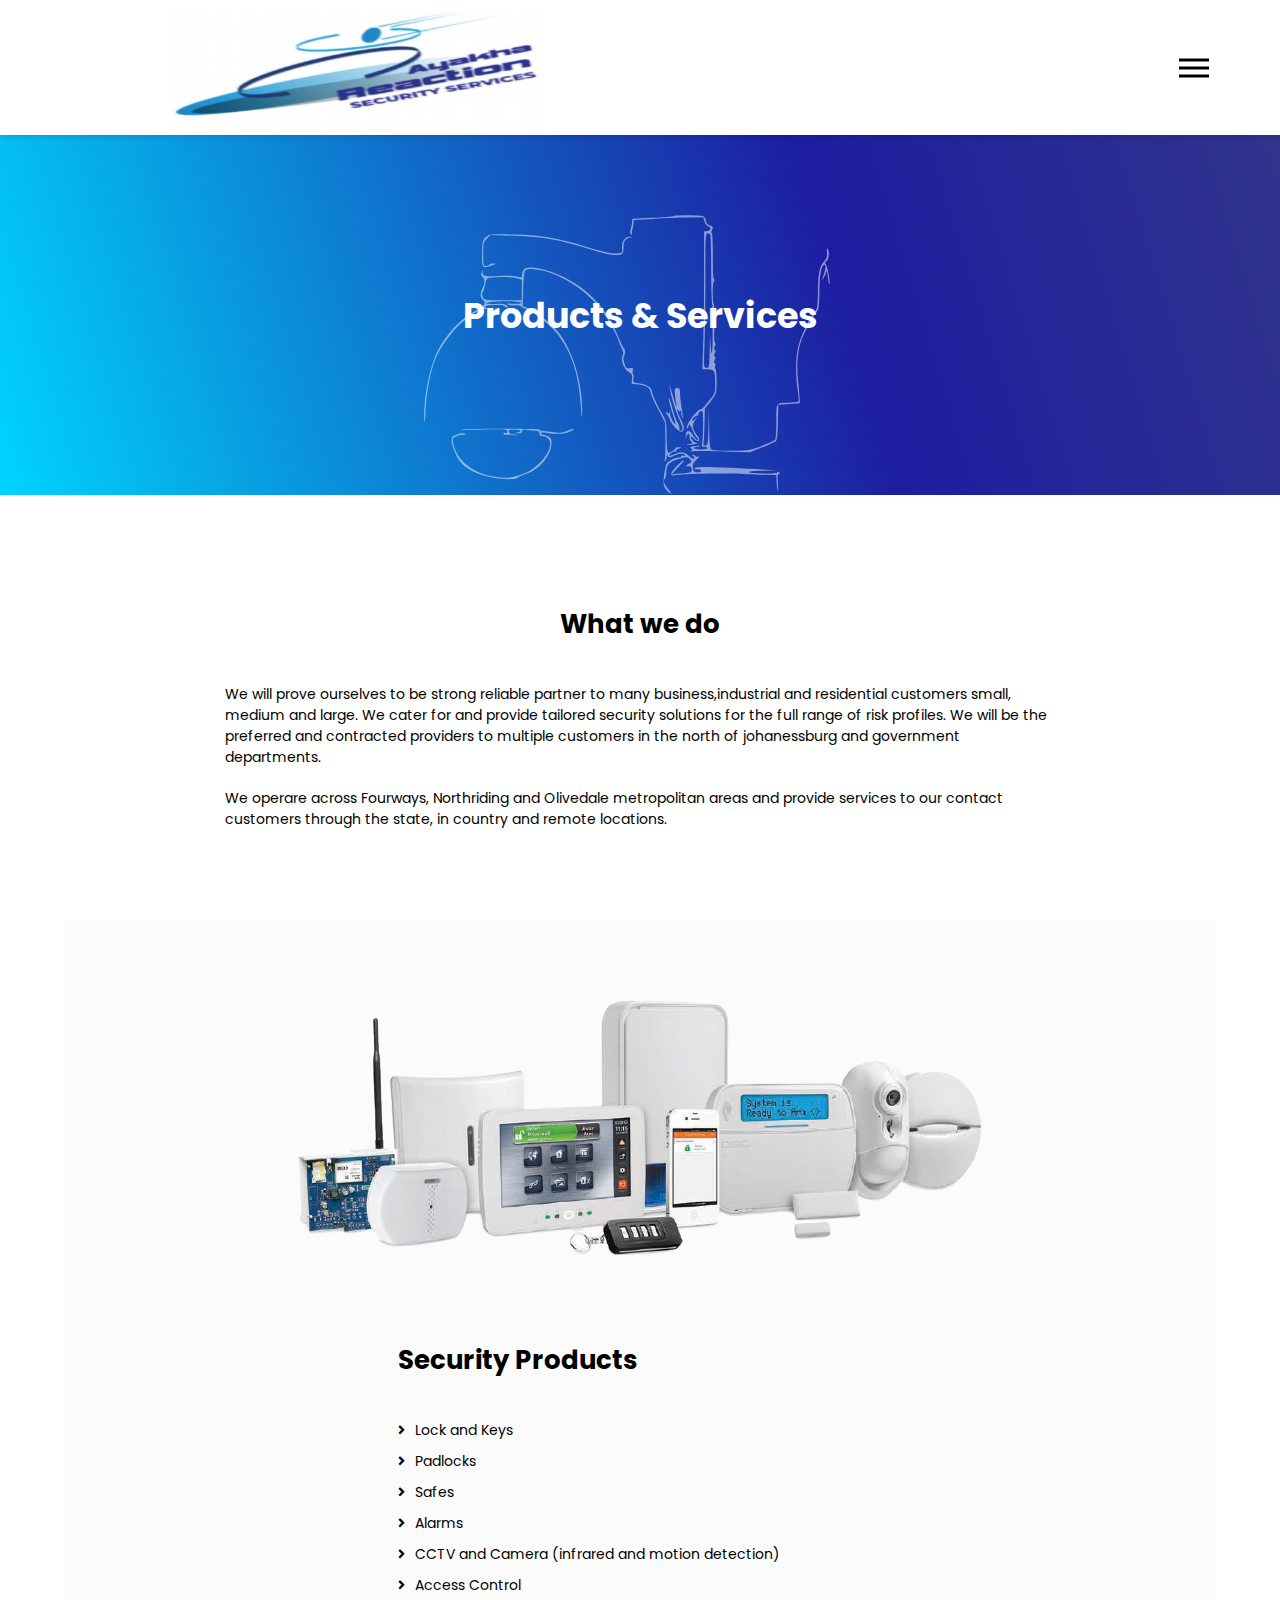
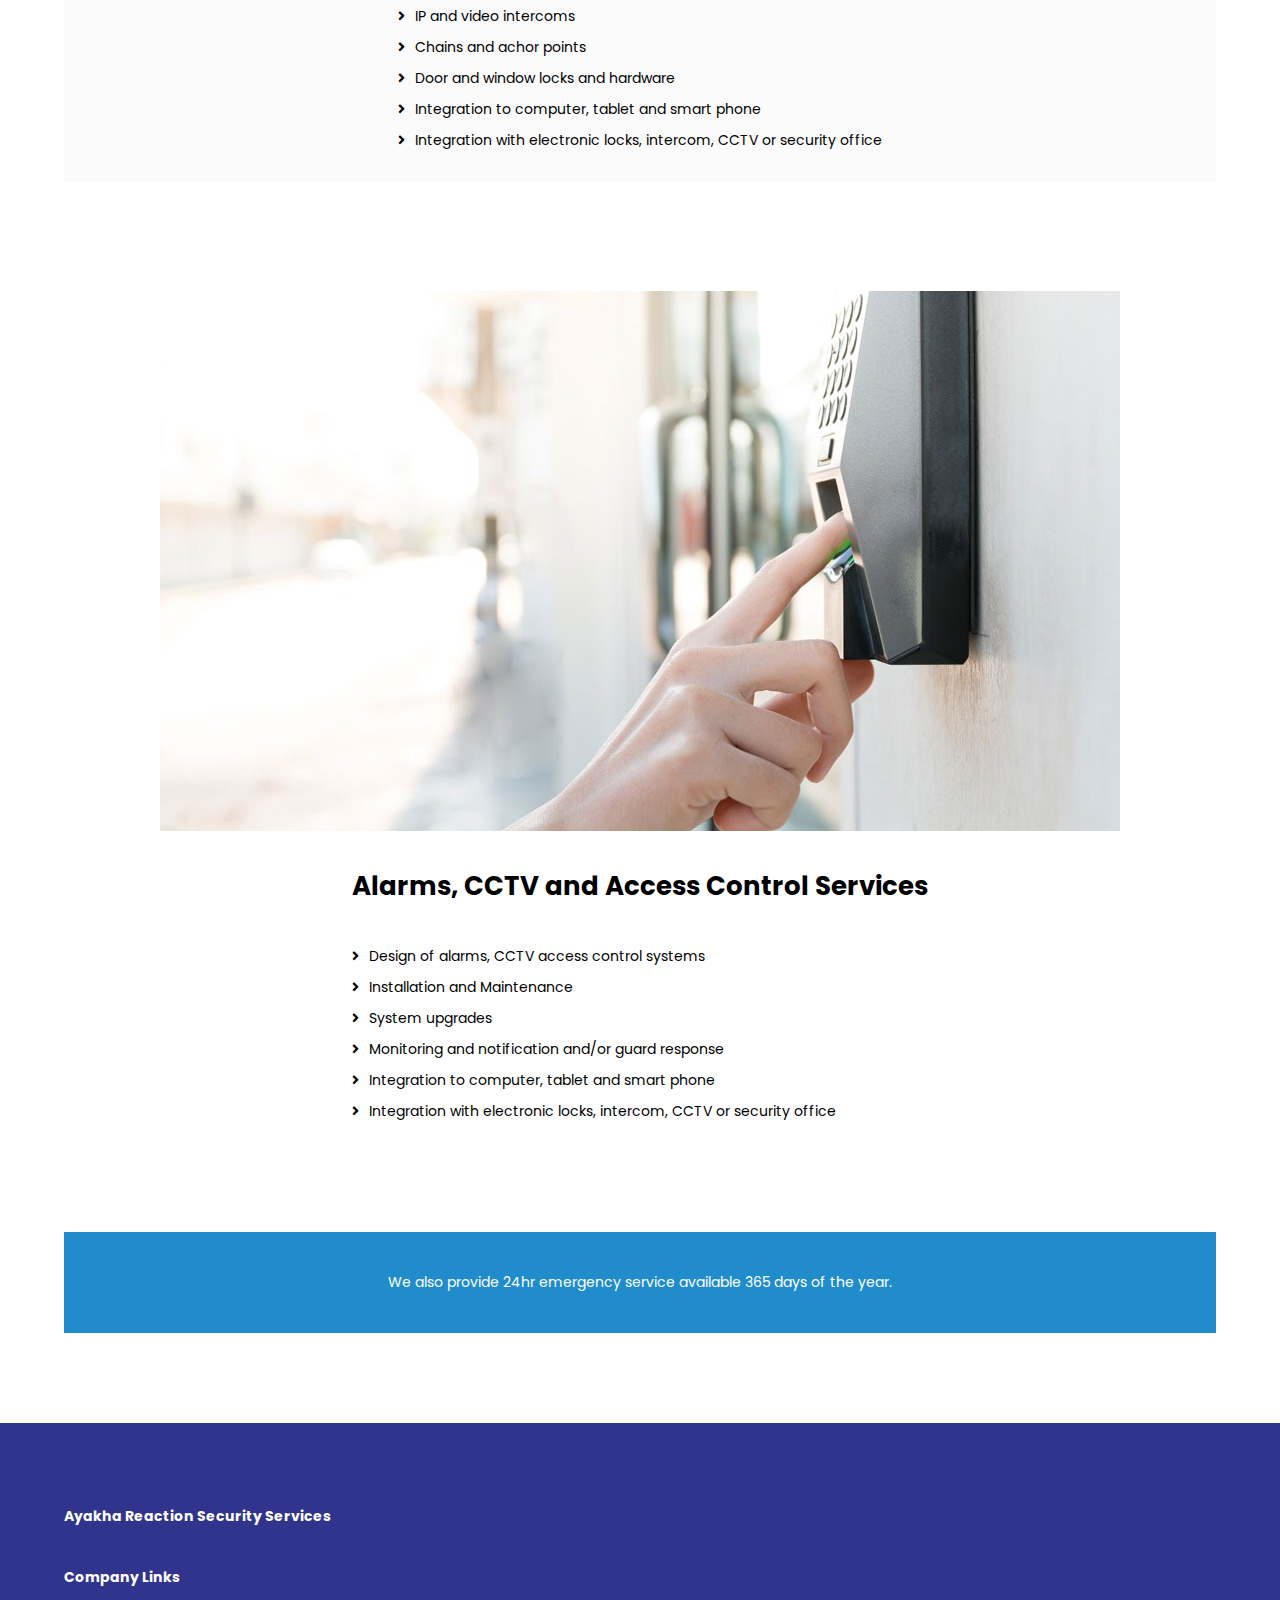
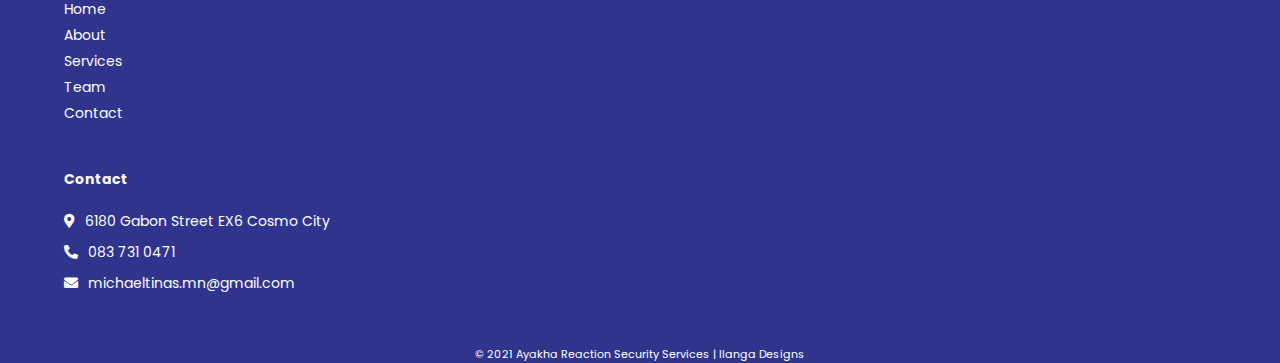
<file: html/services.html>
<!DOCTYPE html>
<html lang="en">

<head>
    <meta charset="UTF-8">
    <meta http-equiv="X-UA-Compatible" content="IE=edge">
    <meta name="viewport" content="width=device-width, initial-scale=1.0">
    <link rel="preconnect" href="https://fonts.googleapis.com">
    <link rel="preconnect" href="https://fonts.gstatic.com" crossorigin>
    <link rel="stylesheet" href="../css/all.min.css">
    <link href="https://fonts.googleapis.com/css2?family=Poppins:wght@400;500;700;800&display=swap" rel="stylesheet">
    <link rel="stylesheet" href="../style.css">
    <link rel="icon" type="image/png" href="../img/favicon-32x32.png" sizes="32x32" />
    <link rel="icon" type="image/png" href="../img/favicon-16x16.png" sizes="16x16" />
    <title>Services</title>
</head>

<body>
    <header class="nav-active">
        <div class="nav-container">
            <div class="logo-container">
                <div class="logo-img">
                    <img src="../img/Ayakha-Logo.PNG" alt="logo">
                </div>
                <h4 class="logo">Ayakha Reaction Security Services</h4>
            </div>
            <nav>
                <div class="hamburger">
                    <div class="line"></div>
                    <div class="line"></div>
                    <div class="line"></div>
                </div>
                <ul class="nav-links">
                    <li><a class="nav-link" href="../index.html">Home</a></li>
                    <li><a class="nav-link" href="about.html">About</a></li>
                    <li><a class="nav-link" href="services.html">Services</a></li>
                    <li><a class="nav-link" href="team.html">Team</a></li>
                    <li><a class="nav-link" href="contact.html">Contact</a></li>
                </ul>
            </nav>
        </div>
    </header>
    <main>
        <div class="header-pushdown"></div>
        <section class="header">
            <div class="header-text">
                <h1>Products & Services</h1>
            </div>
        </section>

        <section>
            <div class="center-text-sec">
                <div class="sec-header">
                    <h3>What we do</h3>
                </div>
                <p>
                    We will prove ourselves to be strong reliable partner to many business,industrial and
                    residential customers small, medium and large. We cater for and provide tailored security
                    solutions for the full range of risk profiles. We will be the preferred and contracted providers
                    to multiple customers in the north of johanessburg and government departments.
                </p>

                <p>
                    We operare across Fourways, Northriding and Olivedale metropolitan areas and provide services to
                    our contact customers through the state, in country and remote locations.
                </p>
            </div>
        </section>

        <section class="h-section">
            <div class="small-text-sec sec-img">
                <img src="../img/IMG-20210729-WA0000-removebg-preview.png" alt="product" srcset="">
            </div>
            <div class="medium-text-sec">
                <div class="sec-header">
                <h3>Security Products</h3>
                </div>
                <ul>
                    <div class="icon-list-item">
                        <i class="fas fa-angle-right"></i>Lock and Keys
                    </div>
                    <div class="icon-list-item">
                        <i class="fas fa-angle-right"></i>Padlocks
                    </div>
                    <div class="icon-list-item">
                        <i class="fas fa-angle-right"></i>Safes
                    </div>
                    <div class="icon-list-item">
                        <i class="fas fa-angle-right"></i>Alarms
                    </div>
                    <div class="icon-list-item">
                        <i class="fas fa-angle-right"></i>CCTV and Camera (infrared and motion detection)
                    </div>
                    <div class="icon-list-item">
                        <i class="fas fa-angle-right"></i>Access Control
                    </div>
                    <div class="icon-list-item">
                        <i class="fas fa-angle-right"></i>IP and video intercoms
                    </div>
                    <div class="icon-list-item">
                        <i class="fas fa-angle-right"></i>Chains and achor points
                    </div>
                    <div class="icon-list-item">
                        <i class="fas fa-angle-right"></i>Door and window locks and hardware
                    </div>
                    <div class="icon-list-item">
                        <i class="fas fa-angle-right"></i>Integration to computer, tablet and smart phone
                    </div>
                    <div class="icon-list-item">
                        <i class="fas fa-angle-right"></i>Integration with electronic locks, intercom, CCTV or security office
                    </div>
                </ul>
            </div>
        </section>

        <section class="e-section">
            <div class="small-text-sec sec-img">
                <img src="../img/IMG-20210729-WA0003.jpg" alt="service" srcset="">
            </div>
            <div class="small-text-sec">
                <div class="sec-header">
                <h3>Alarms, CCTV and Access Control Services</h3>
                </div>
                <div class="sec-content">
                    <ul class="align-items-start">
                        <div class="icon-list-item">
                            <i class="fas fa-angle-right"></i>Design of alarms, CCTV access control systems
                        </div>
                        <div class="icon-list-item">
                            <i class="fas fa-angle-right"></i>Installation and Maintenance
                        </div>
                        <div class="icon-list-item">
                            <i class="fas fa-angle-right"></i>System upgrades
                        </div>
                        <div class="icon-list-item">
                            <i class="fas fa-angle-right"></i>Monitoring and notification and/or guard response
                        </div>
                        <div class="icon-list-item">
                            <i class="fas fa-angle-right"></i>Integration to computer, tablet and smart phone
                        </div>
                        <div class="icon-list-item">
                            <i class="fas fa-angle-right"></i>Integration with electronic locks, intercom, CCTV or security office
                        </div>
                    </ul>
                </div>
            </div>

        </section>
        <section class="h-section-a">
            <div class="center-text-sec">
                <p>
                    We also provide 24hr emergency service available 365 days of the year.
                </p>
            </div>
        </section>

    </main>
    <footer>
        <div class="footer-container">
            <div class="footer-logo">
                <h4>Ayakha Reaction Security Services</h4>
            </div>
            <div class="footer-company-container">
                <div class="footer-header">
                    <h4>Company Links</h4>
                </div>
                <ul class="footer-links">
                    <li><a href="../index.html">Home</a></li>
                    <li><a href="about.html">About</a></li>
                    <li><a href="services.html">Services</a></li>
                    <li><a href="team.html">Team</a></li>
                    <li><a href="contact.html">Contact</a></li>
                </ul>
            </div>
            <div class="contact-information">
                <div class="footer-header">
                    <h4>Contact</h4>
                </div>
                <ul class="footer-links">
                    <div class="icon-list-item">
                        <i class="fas fa-map-marker-alt"></i>6180 Gabon Street EX6 Cosmo City
                    </div>
                    <div class="icon-list-item">
                        <i class="fas fa-phone-alt"></i>083 731 0471
                    </div>
                    <div class="icon-list-item">
                        <i class="fas fa-envelope"></i>michaeltinas.mn@gmail.com
                    </div>
                </ul>
            </div>
        </div>
        <div class="copy-right">
            <span>&copy; 2021 Ayakha Reaction Security Services | Ilanga Designs</span>
        </div>
        <script src="../app.js"></script>
</body>

</html>
</file>
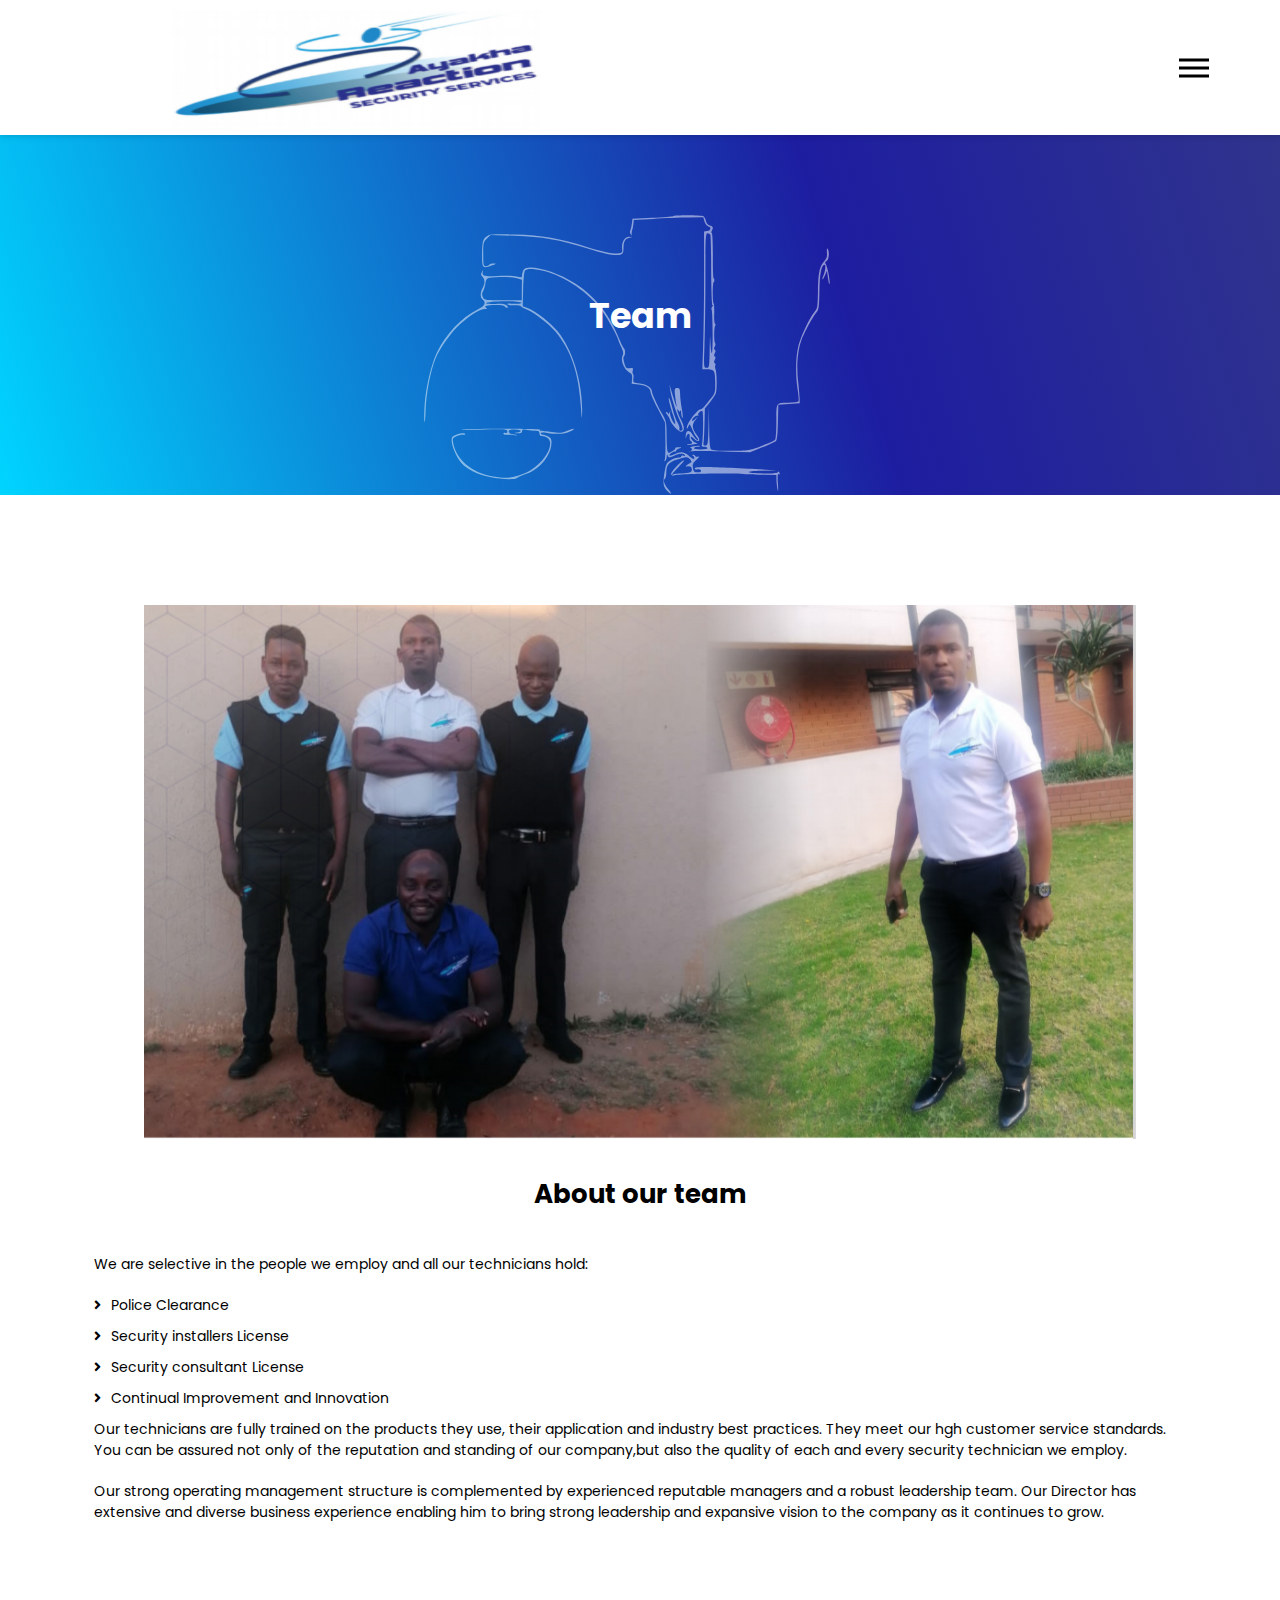
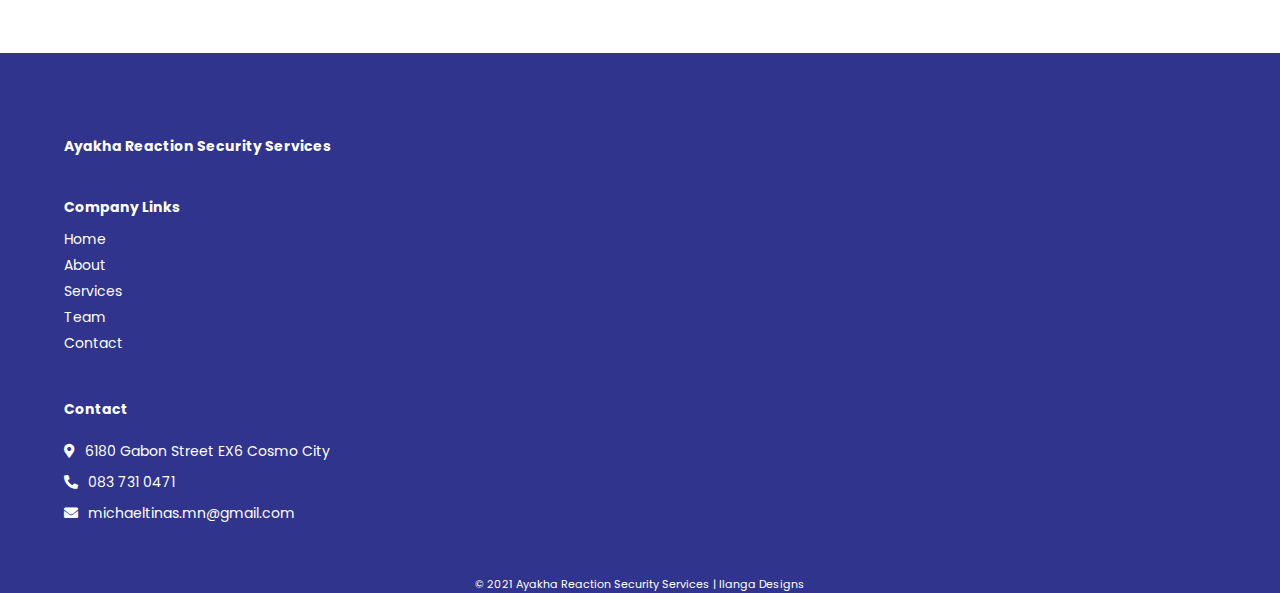
<file: html/team.html>
<!DOCTYPE html>
<html lang="en">

<head>
    <meta charset="UTF-8">
    <meta http-equiv="X-UA-Compatible" content="IE=edge">
    <meta name="viewport" content="width=device-width, initial-scale=1.0">
    <link rel="preconnect" href="https://fonts.googleapis.com">
    <link rel="preconnect" href="https://fonts.gstatic.com" crossorigin>
    <link rel="stylesheet" href="../css/all.min.css">
    <link href="https://fonts.googleapis.com/css2?family=Poppins:wght@400;500;700;800&display=swap" rel="stylesheet">
    <link rel="stylesheet" href="../style.css">
    <link rel="icon" type="image/png" href="../img/favicon-32x32.png" sizes="32x32" />
    <link rel="icon" type="image/png" href="../img/favicon-16x16.png" sizes="16x16" />
    <title>Team</title>
</head>

<body>
    <header class="nav-active">
        <div class="nav-container">
            <div class="logo-container">
                <div class="logo-img">
                    <img src="../img/Ayakha-Logo.PNG" alt="logo">
                </div>
                <h4 class="logo">Ayakha Reaction Security Services</h4>
            </div>
            <nav>
                <div class="hamburger">
                    <div class="line"></div>
                    <div class="line"></div>
                    <div class="line"></div>
                </div>
                <ul class="nav-links">
                    <li><a class="nav-link" href="../index.html">Home</a></li>
                    <li><a class="nav-link" href="about.html">About</a></li>
                    <li><a class="nav-link" href="services.html">Services</a></li>
                    <li><a class="nav-link" href="team.html">Team</a></li>
                    <li><a class="nav-link" href="contact.html">Contact</a></li>
                </ul>
            </nav>
        </div>
    </header>
    <main>
        <div class="header-pushdown"></div>
        <section class="header">
            <div class="header-text">
                <h1>Team</h1>
            </div>
        </section>
        <section class="e-section">
            <div class="small-text-sec sec-img">
                <img src="../img/ayakha-7.PNG" alt="about" srcset="">
            </div>
            <div class="medium-text-sec">
                <div class="sec-header">
                    <h3 class="centre-align-text">About our team</h3>
                </div>
                <div class="sec-content">
                    <p>
                        We are selective in the people we employ and all our technicians hold:
                    </p>
                    <ul class="align-items-start">
                        <div class="icon-list-item">
                            <i class="fas fa-angle-right"></i>Police Clearance
                        </div>
                        <div class="icon-list-item">
                            <i class="fas fa-angle-right"></i>Security installers License
                        </div>
                        <div class="icon-list-item">
                            <i class="fas fa-angle-right"></i>Security consultant License
                        </div>
                        <div class="icon-list-item">
                            <i class="fas fa-angle-right"></i>Continual Improvement and Innovation
                        </div>
                    </ul>
                    <p>
                        Our technicians are fully trained on the products they use, their application and industry best
                        practices. They meet our hgh customer service standards. You can be assured not only of the
                        reputation and standing of our company,but also the quality of each and every security
                        technician we employ.
                    </p>
                    <p>
                        Our strong operating management structure is complemented by experienced reputable managers and
                        a robust leadership team. Our Director has extensive and diverse business experience enabling
                        him to bring strong leadership and expansive vision to the company as it continues to grow.
                    </p>
                </div>
            </div>
        </section>
    </main>
    <footer>
        <div class="footer-container">
            <div class="footer-logo">
                <h4>Ayakha Reaction Security Services</h4>
            </div>
            <div class="footer-company-container">
                <div class="footer-header">
                    <h4>Company Links</h4>
                </div>
                <ul class="footer-links">
                    <li><a href="../index.html">Home</a></li>
                    <li><a href="about.html">About</a></li>
                    <li><a href="services.html">Services</a></li>
                    <li><a href="team.html">Team</a></li>
                    <li><a href="contact.html">Contact</a></li>
                </ul>
            </div>
            <div class="contact-information">
                <div class="footer-header">
                    <h4>Contact</h4>
                </div>
                <ul class="footer-links">
                    <div class="icon-list-item">
                        <i class="fas fa-map-marker-alt"></i>6180 Gabon Street EX6 Cosmo City
                    </div>
                    <div class="icon-list-item">
                        <i class="fas fa-phone-alt"></i>083 731 0471
                    </div>
                    <div class="icon-list-item">
                        <i class="fas fa-envelope"></i>michaeltinas.mn@gmail.com
                    </div>
                </ul>
            </div>
        </div>
        <div class="copy-right">
            <span>&copy; 2021 Ayakha Reaction Security Services | Ilanga Designs</span>
        </div>
        <script src="../app.js"></script>
</body>

</html>
</file>
<file: style.css>
* {
    margin: 0px;
    padding: 0px;
    box-sizing: border-box;
}
:root {
    --primary: #30348c;
    --primary-hover:#484b94;
    --accent:#208ccc;
    --white: #ffffff;
}
.background{
    background: url(./img/cool-background\ \(1\).svg);
    background-repeat: no-repeat;
    background-size: cover;
    background-position: center;
}

main{
    display: flex;
    flex-direction: column;
}
body{
    font-family: 'Poppins', sans-serif;
    font-size: 14px;
}
header {
    width: 100%;
    height: 15vh;
    position: fixed;   
}
.nav-active{
    background: var(--white);
    box-shadow: 0 1px 6px 0 rgb(0 0 0 / 15%);
}
.nav-container{
    display: flex;
    align-items: center;
    width: 90%;
    height:100%;
    margin: auto;
}
.header-pushdown{
    height: 15vh;
}
nav{
    flex:1;
}
ul{
    list-style: none;
}
h3{
    font-size: 1.85714286em;
    font-weight: 700;
}
.logo-img img{
    width: 100%;
    height: 100%;
}
.logo-img {
    width: 90%;
    height: 100%;
    flex: 1;
}
.c-card{
    padding: 20px 20px 20px 30px !important;
    width: 80%;
    align-items: center;
    background-color: var(--accent);
    color: var(--white);
    gap: 35px;
    margin-bottom: 30px;
}
.c-card .span{
    font-size: 17px;
}
.logo{
    text-transform: uppercase;
    flex: 3;
}
.nav-links{
    justify-content: space-around;
}
.nav-link{
    text-decoration: none;
    font-size: 18px;
    color:#5f5f79;
}
.nav-link-w{
    color:#d6d6d6 !important;
}
.nav-link:hover{
    border-bottom: 1px solid #5f5f79;
}
.logo-container{
    height: 100%;
    width: 100%;
    flex: 1;
    justify-content: center;
    align-items: center;
}
.logo-container,.nav-links{
    display: flex;
}
section, .footer-container{
    display: flex;
    width: 90%;
    margin: auto;
    align-items: center;
}
.cover {
    min-height: 90vh;
    background-position: bottom;
    background-image: url(./img/background-blob.svg);
    background-repeat: no-repeat;
    background-size: contain;
    flex: 1;
}
.small-medium-sec h1, .small-medium-sec h2{
    color: var(--primary);
}
h1{
    font-size: 55px;
    font-weight: bold;
}
 h2{
    font-size: 50px;
    font-weight: bold;
}
p {
    padding:10px 0px 10px 0px;
}
.header-text h1{
    font-size: 35px;
    font-weight: bold;
}
.header-text{
  background: url(./img/Design.svg);
  height: 100%;
  display: flex;
  justify-content: center;
  align-items: center;
  width: 100%;
  background-position: right;
  background-repeat: no-repeat;
  background-size: contain;
}
.centre-align-text{
    
    text-align: center;
}
button{
    border: none;
    height: 50px;
    width:150px;
    cursor: pointer;
    font-size: 16px;

}
.sec-img img{
    width: 90%;
    margin: auto;
}
.cta, .cta-outline{
    padding:50px 0px 50px 0px;   
}
.cta button{
    border: none;
    background-color: var(--primary);
    color: var(--white);

}
.cta-outline button{
    background-color: var(--white);
    color: var(--primary);
}
.index-sec{
    display: flex;
    flex-direction: column;
    margin: 0px 0px auto 0px;
    padding-bottom:0px;
    width: 100%;
    height: 85vh;
}
.float-right{
    float:right !important;
}
.home{
    display: flex;
    flex-direction: row;
    width: 93%;
    height: 100%;
    align-items: center;
    right: 0;
    background: url(./img/IMG-20210729-WA0005-removebg-preview.png);
    background-position: inherit;
    background-repeat: no-repeat;
    background-size: contain;
    background-position: right;

}
.service-card{
    background: var(--accent);
    display: flex;
    flex-direction: column;
    justify-content: center;
    align-items: center;
    gap: 20px;
    padding: 50px;
    width: 100%;
    box-shadow: 6px 8px 15px #ededed;
    border-left: 4px solid var(--primary);
    transition: transform .2s;
    color:var(--white);
}

.row {
    display: flex;
    flex-direction: row;
    flex-wrap: wrap;
    width: 100%;
    gap:30px;
  }
  .column {
    display: flex;
    flex-direction: column;
    flex-basis: 100%;
    flex: 1;
  }
  .e-section, .h-section ,.h-section-a{
    padding: 30px;
  }
  .h-section{
    background-color: #fbfbfb;
  
  }
  .h-section-a{
    background-color:var(--accent);
    color:var(--white);
  }
  footer{
    margin-top: 50px;
    height: 35vh;
    width: 100%;
    background-color: var(--primary);
    display: flex;
    flex-direction: column;
  }
  .service-card-text{
    display: flex;
    flex-direction: column;
    justify-content: center;
    gap: 10px;
  }
  .copy-right{
      text-align: center;
      color:var(--white);
      font-size: 11px;
  }
  .required{
      color:red
  }

  .thank-you-container{
    display: flex;
    flex-direction: column;
    align-items: center;
    justify-content: center;
    width: 100%;
    height: 100%;
  }
  .blob-container{
      background: url(./img/ThankYou.svg);
      background: url(./img/ThankYou.svg);
    background-repeat: no-repeat;
    background-position: center;
    background-size: contain;
    height: 82%;
    width: 100%;

  }
  
  /**
  About Section Styles
  **/
.about-services{
    display: flex;
    flex-direction: row;
    gap: 20px;
}
.about-services .prod-img{
    flex:1;
}

.prod-img img{
    width: 100%;
}
.about-services .prod-items{
    flex:1;
    gap: 60px;
}
  .header{
    display: flex;
    width: 100%;
    justify-content: center;
    align-items: center;
    height: 40vh;
    margin-top: 0px;
    color: var(--white);
    background: linear-gradient( 
        253deg
         , var(--primary) 0%, rgb(29 29 160) 35%, rgba(0,212,255,1) 100%);
  }

  .medium-text-sec{
      flex:2;
  
  }
  .small-text-sec{
      flex:1;
  }
  .small-medium-sec{
    flex: 1.5;
  }
  .center-text-sec{
    display: flex;
    flex-direction: column;
    justify-content: center;
    align-items: center;
    width: 72%;
    margin: auto;
  }
  section{
    margin: 40px auto 40px auto;
  }
.about-content p {
    padding: 0px 0px 10px 0px;
}
.mission,.values,.vision{
    flex:1;
    justify-content: center;
    align-items: center;
}
.company-values .full-width{
    width: 70%;
    height: 100%;
}
.sec-content{
    display: flex;
    flex-direction: column;
    justify-content: center;
    padding: 15px 0px 0px 0px;
}
.sec-content ul{
    display: flex;
    flex-direction: column;
    align-items: center;
}
.sec-content ul li,.small-text-sec ul li{
    padding:20px 0px 0px 0px;
}
.align-items-start{
    align-items: start !important;
}
  /**
  Footer
  **/

  .footer-container{
    color: var(--white);
    align-items: unset;
    padding-top: 20px;
    gap: 10px;
  }
  .footer-logo,.footer-company-container,.contact-information{
      flex:1;
      margin: 20px 0px 10px 0px;
  }
  .footer-company-container .footer-links li a{
      color:var(--white);
      text-decoration: none;
  }
  .footer-header{
    border-bottom: 1px solid var(--primary);
    width: fit-content;
  }
  .footer-links{
      padding:10px 0px 0px 0px;
  }
  .footer-links li{
      padding: 0px 0px 5px 0px; 
  }
  .icon-list-item{
    display: flex;
    gap: 10px;
    padding: 10px 0px 0px 0px;
  }
  .icon-list-item .fas{
    padding: 3px 0px 0px 0px;
  }
  
  .full-height{
      height: 100%;
  }
  .full-width{
      width: 100%;
  }
  .margin-left-25{
    margin-right: 25px;
  }
  .margin-right-25{
    margin-left: 25px;
  }
  .no-margin-top-bottom{
      margin-top: 0px !important;
      margin-bottom: 0px !important;
  }
button .fas{
    font-size: 14px;
    margin-left: 20px;
}

button:hover{
    background-color: var(--primary-hover);
    color:var(--white)
}
.nav-active{
    transform: translateX(0%) !important;
}
input[type=text],input[type=email], select, textarea {
    width:100%; 
    padding: 18px; 
    border: 1px solid #ccc; 
    border-radius: 4px; 
    box-sizing: border-box; 
    margin-top: 6px; 
    margin-bottom: 16px; 
    resize: vertical 
  }
 
form{
    display: flex;
    flex-direction: column;
    
}
.sec-header{
    padding: 30px 0px 30px 0px;
}
.company-values{
    gap:20px;
}

@media screen and (max-width: 1356px){

    h2 {
     font-size: 45px;
    }
    .logo-img{
    background-position: left;
    }
    .c-card{
        width: 100%;
    }
    .sec-content{
        padding: 0px;
    }
    .sec-img img{
        width: 100%;
    }
    .home{
        width: 75%;
        text-align: center;
        background-image: none;
    }
    .nav-links{
        position: absolute;
        right: 0;
        background: var(--primary);
        flex-direction: column;
        width: 100%;
        height: 85vh;
        top: 15vh;
        align-items: center;
        color: var(--white);
        transform: translateX(100%);
        transition: transform 0.5s ease-in;
    }
    .line{
        width: 30px;
        height:3px;
        background: #000;
        margin: 5px;
    }
    .hamburger{
        display: ;
        position:absolute;
        cursor:pointer;
        right:5%;
        top:50%;
        transform: translate(-5%,-50%);
    }
    .nav-link{
        color:var(--white);
    }
    section, .row,.footer-container{
        flex-direction: column;
    }
    .h-section, .h-section-a{
        padding: 30px;
    }
    .cta{
    align-items: center;
    justify-content: center;
    display: flex;
    }
    .logo{
        display: none;
    }
    .background{
        background: none;
    }
    .index-sec .margin-left-25 {
        margin-right: 0px;
    }
    .margin-left-25 {
        margin-right: auto;
    }
    footer{
        height: 60vh;
    }
    .index-sec .medium-text-sec{
        display: none;
    }
    .index-sec{
        background-image: url(./img/Ayakha-4-removebg-preview.png);
        background-position: inherit;
        background-repeat: no-repeat;
        background-size: cover;
    }
    .small-medium-sec h1, .small-medium-sec h2{
        color:#000;
    }
    .cta-outline button{
        background-color: var(--primary);
        color: var(--white);
    }
    .about-services .prod-img {
        display: none;
    }
    .about-services .prod-items{
        gap:30px;
    }
    .company-values .full-width{
        display: none;
    }
    .header-text{
        background-position: center;
    }
}
</file>
